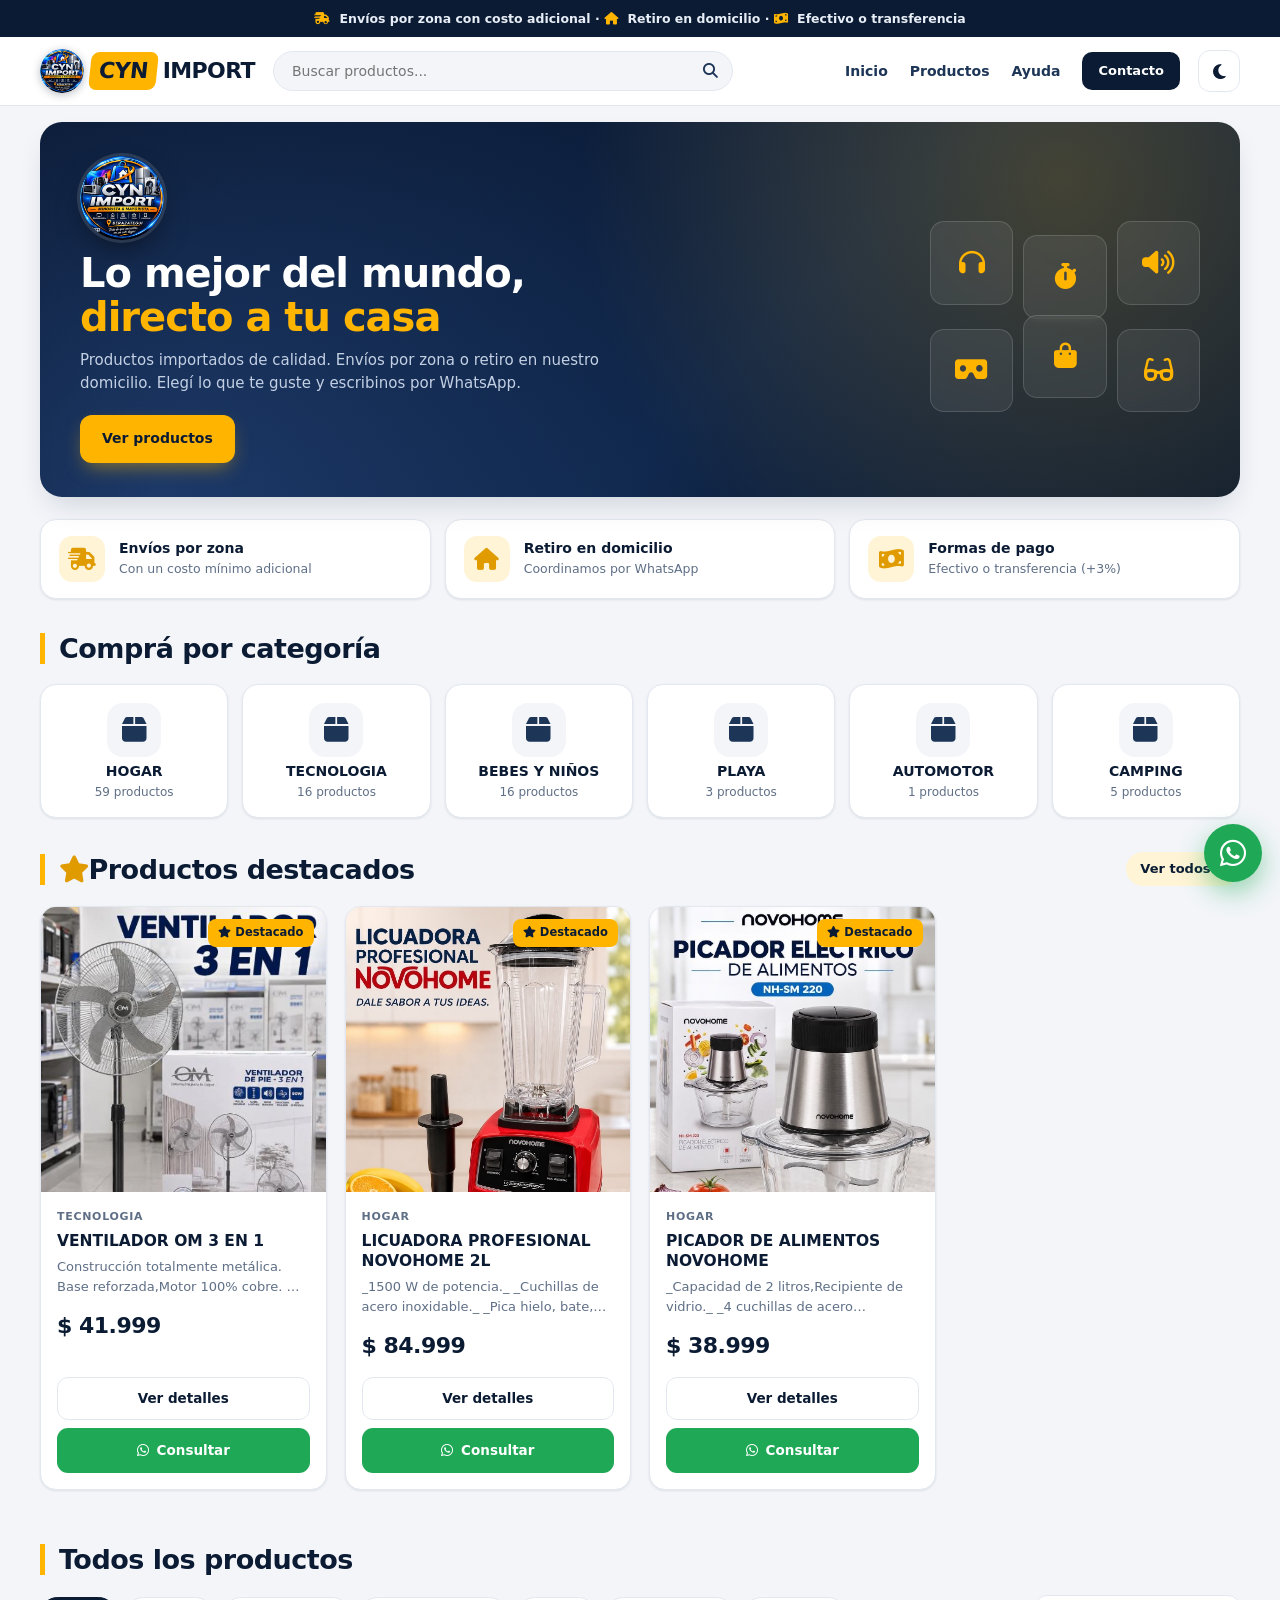
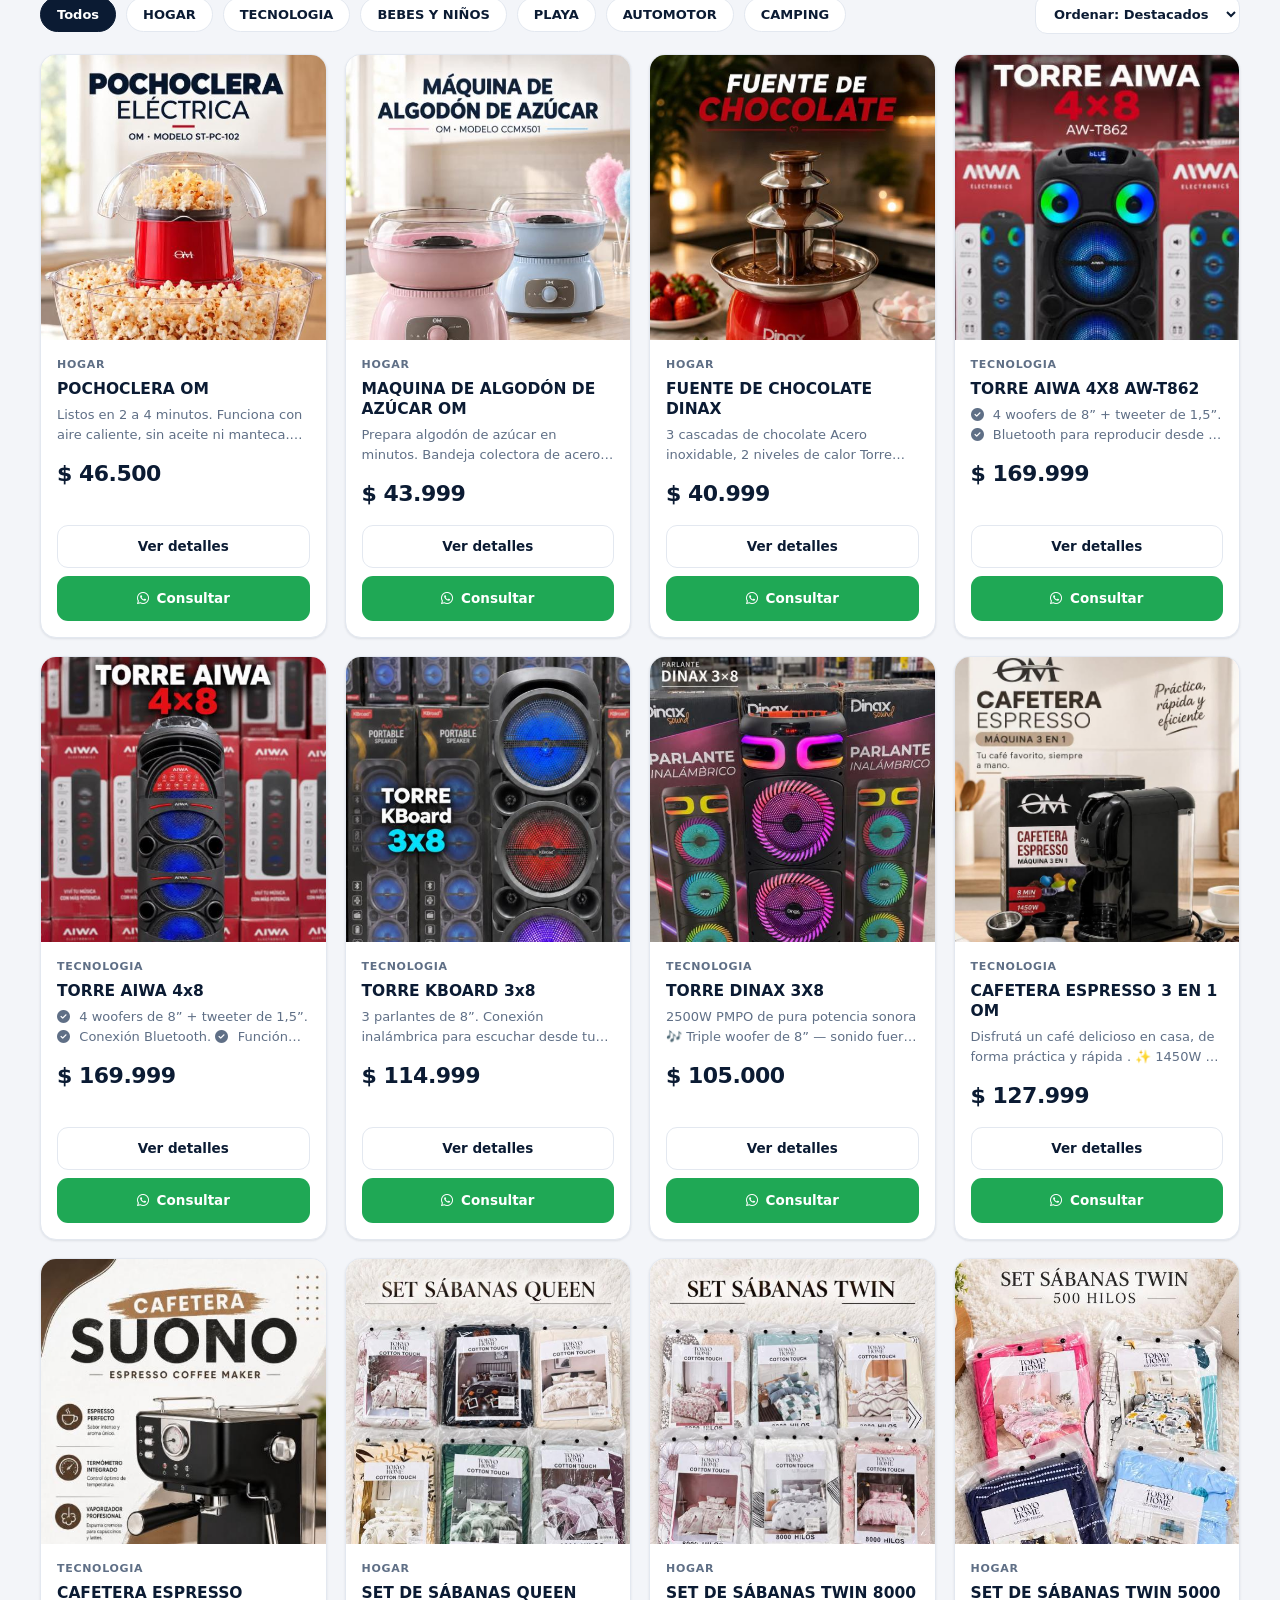
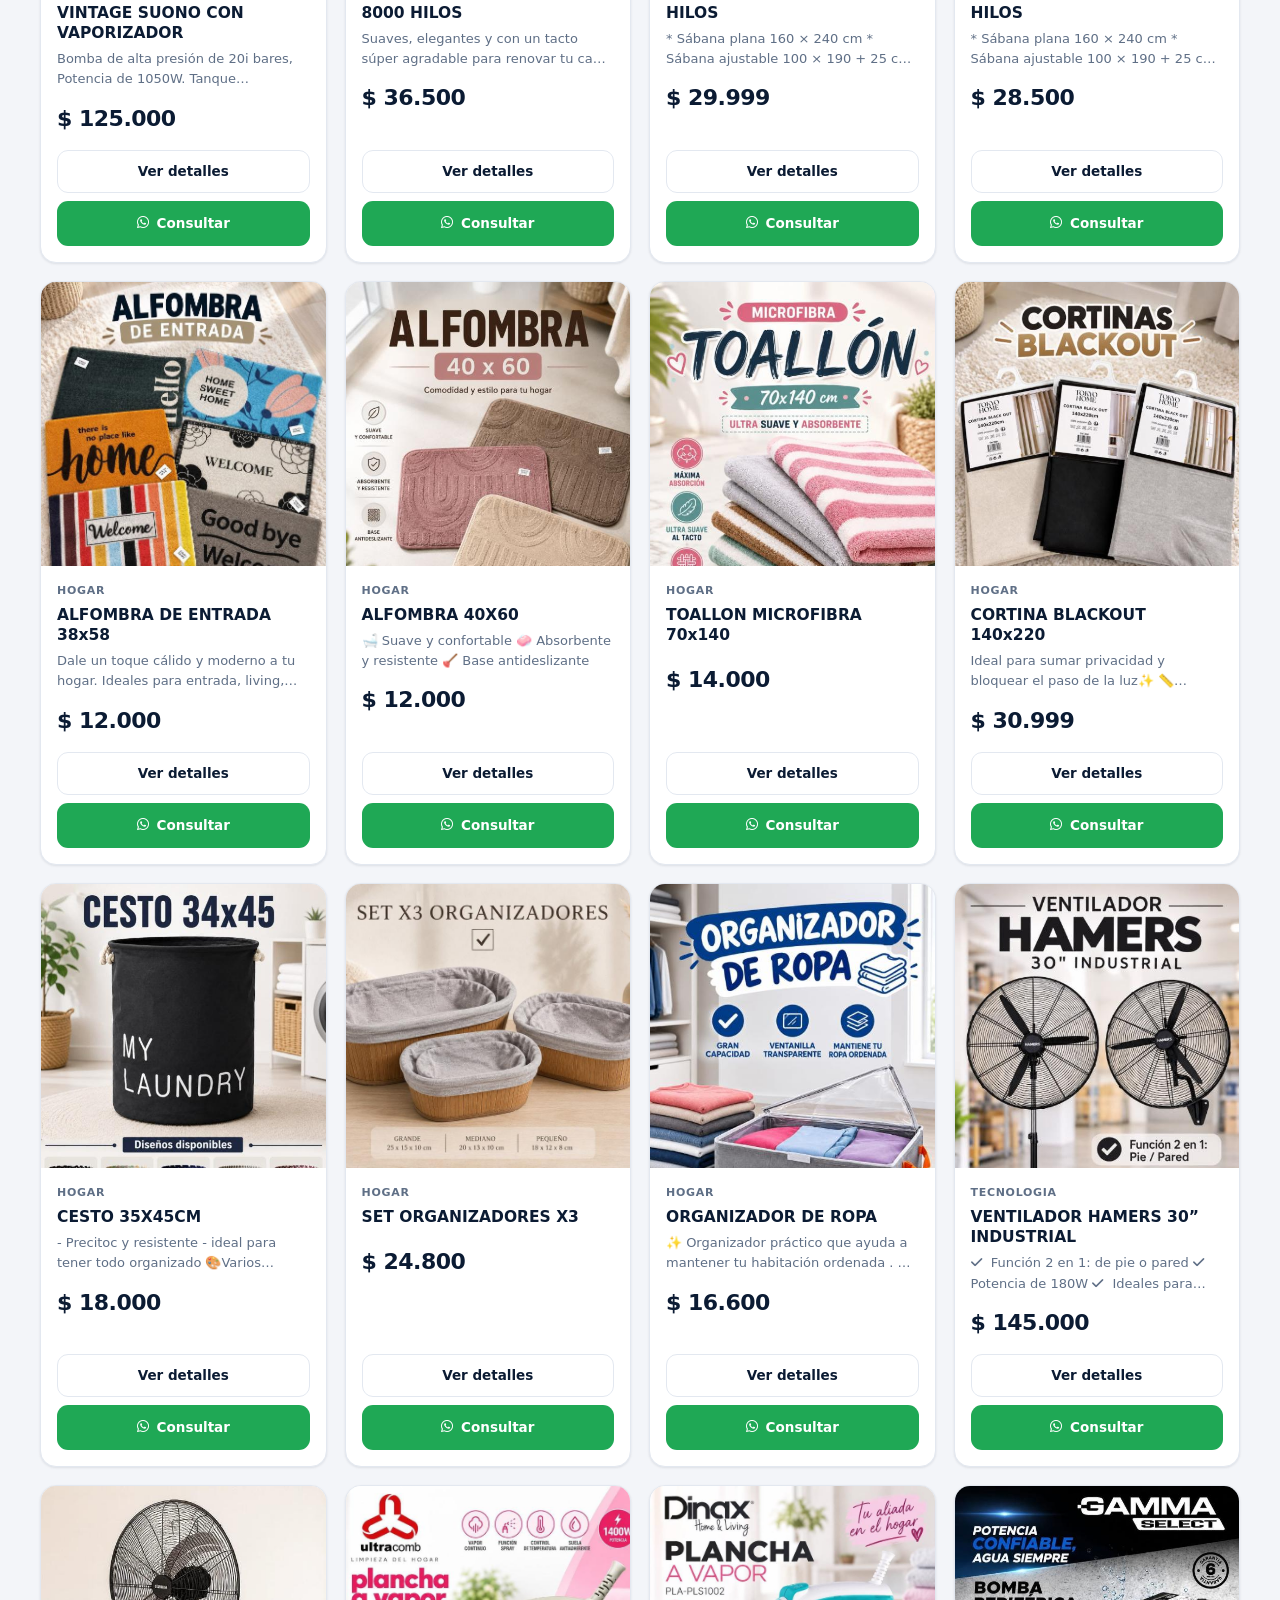
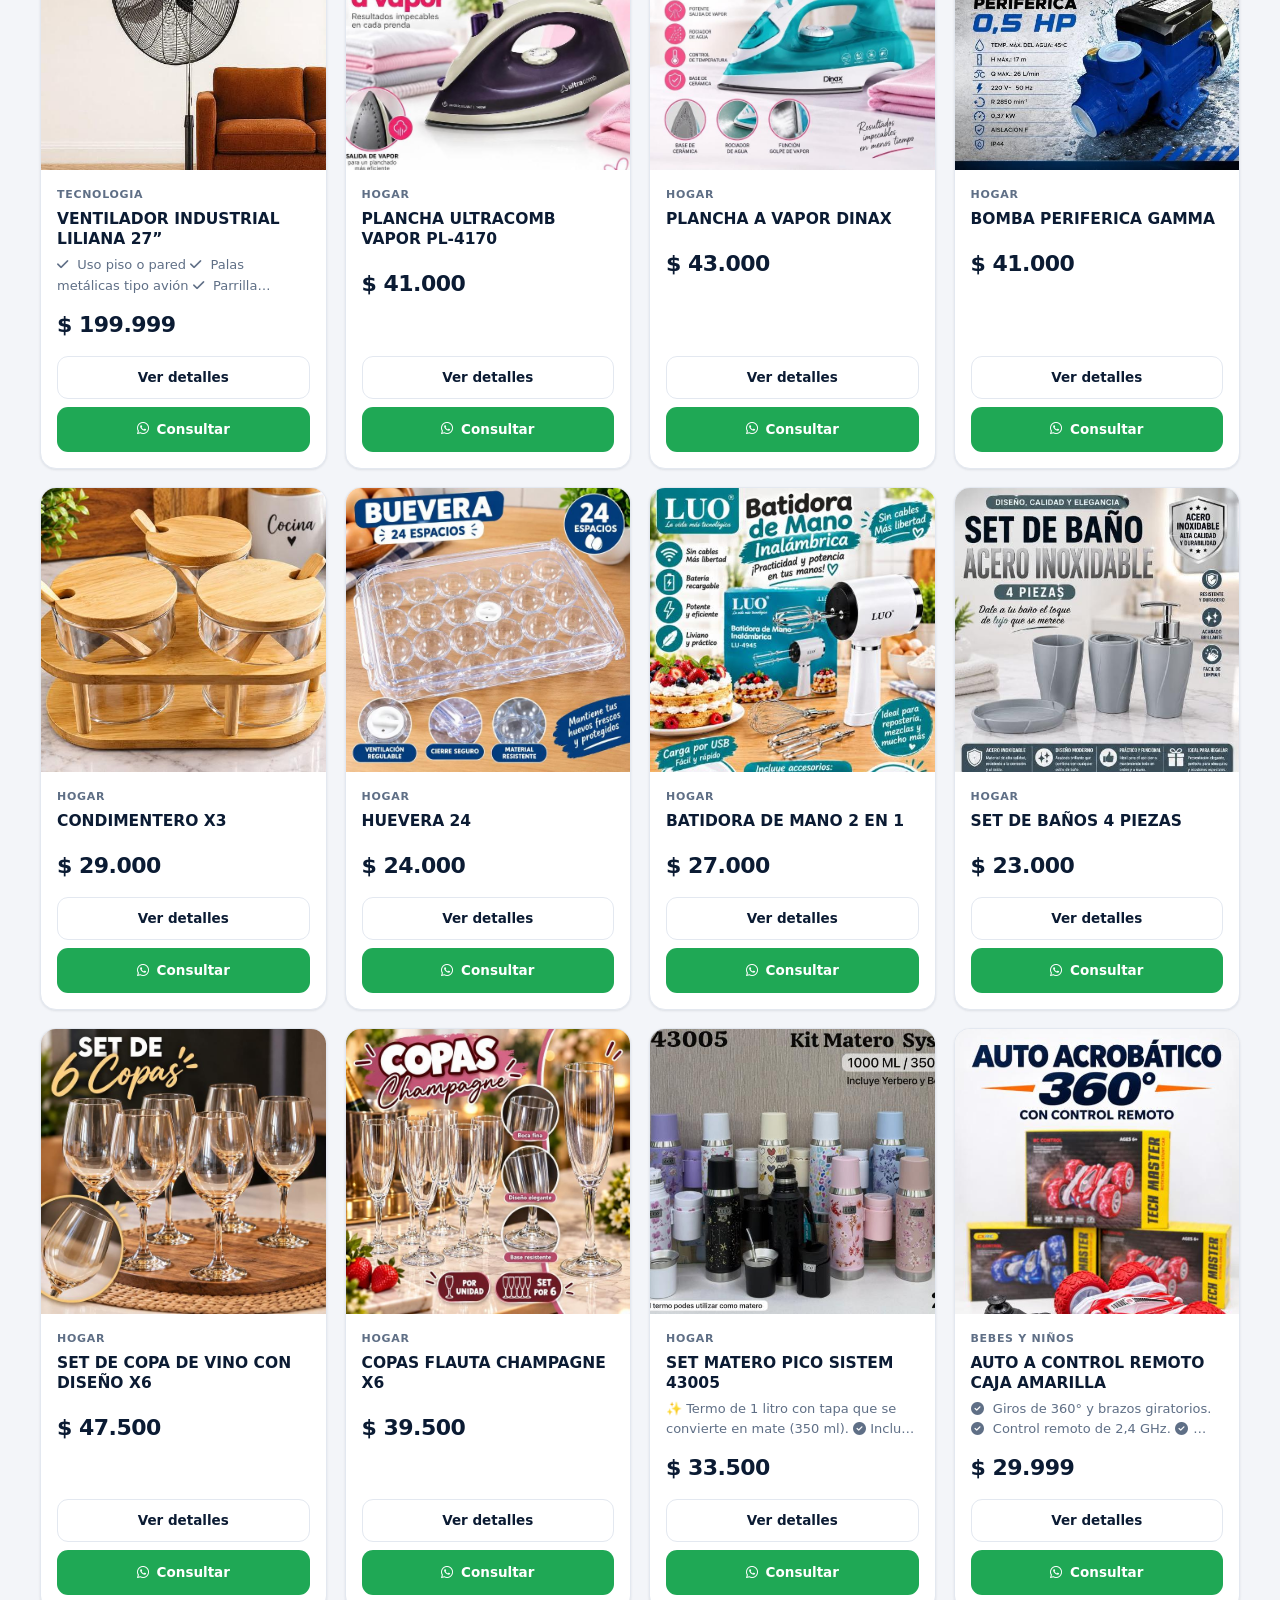
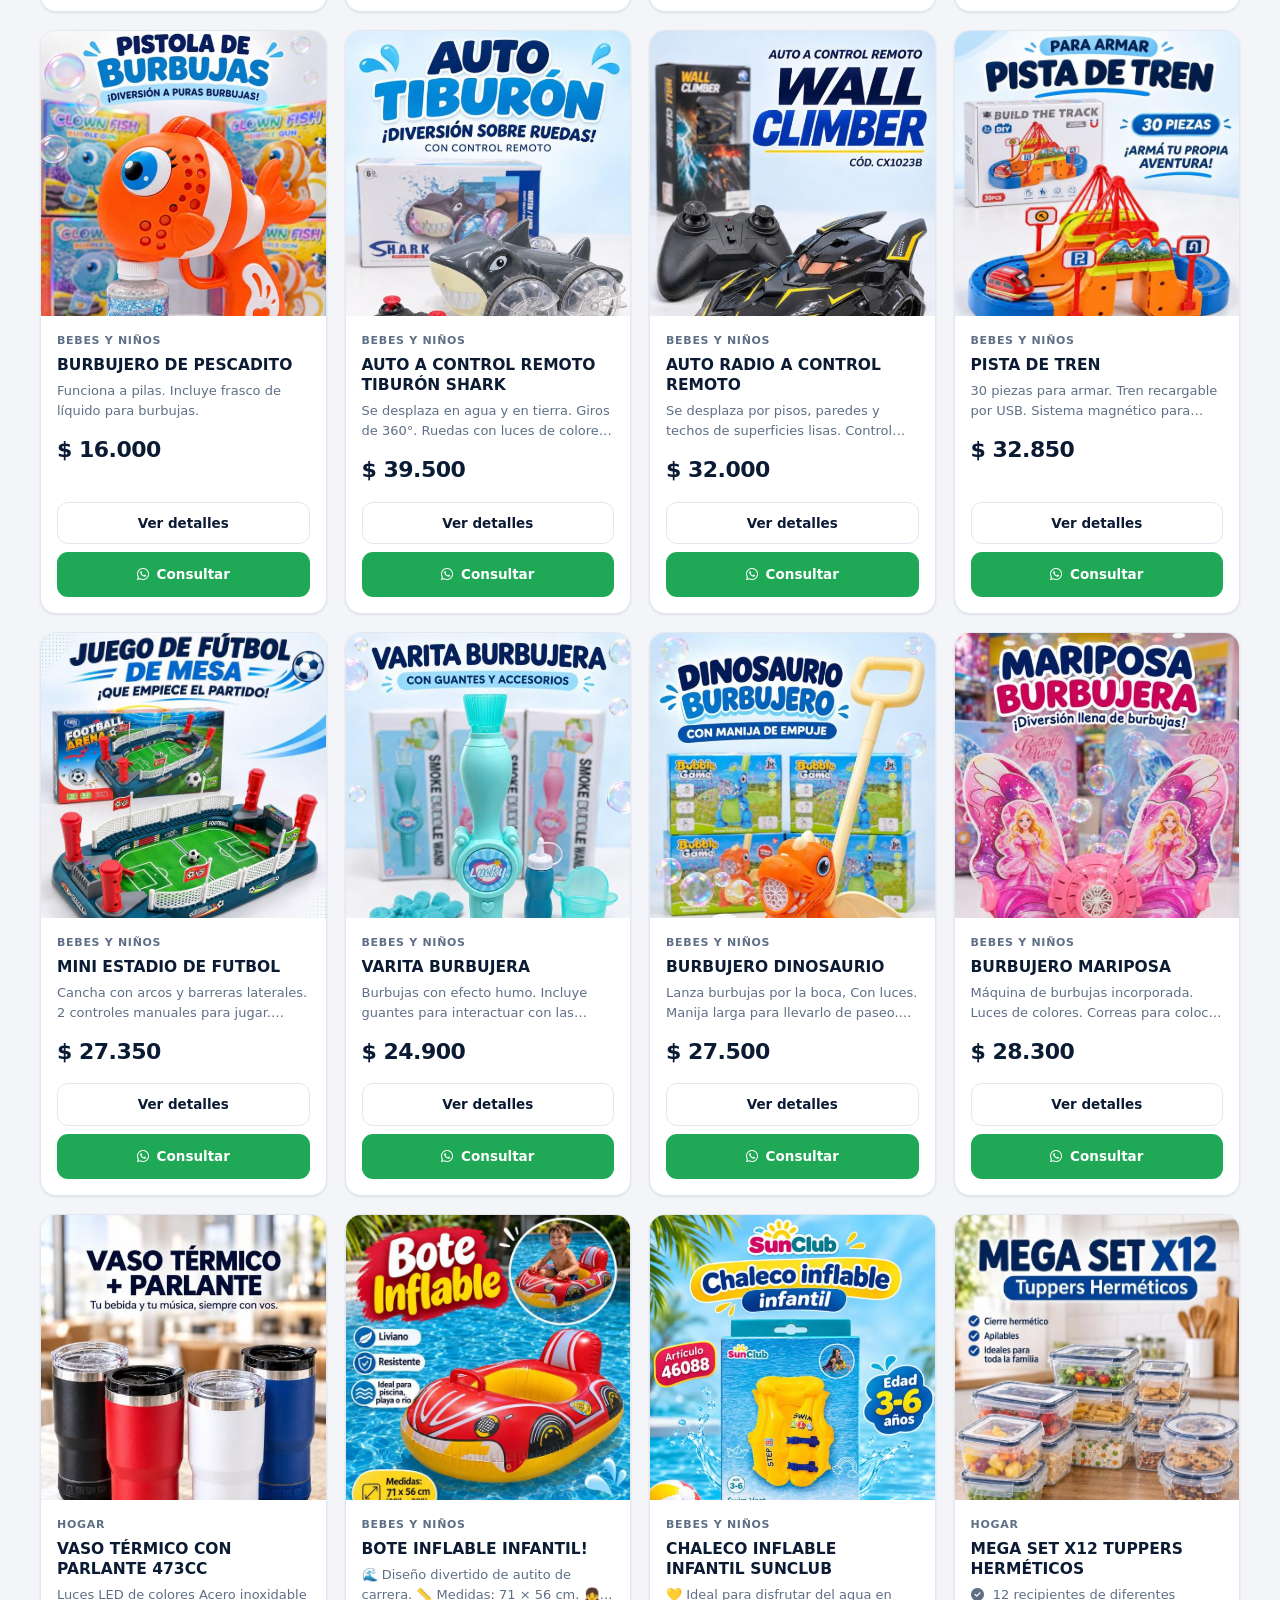
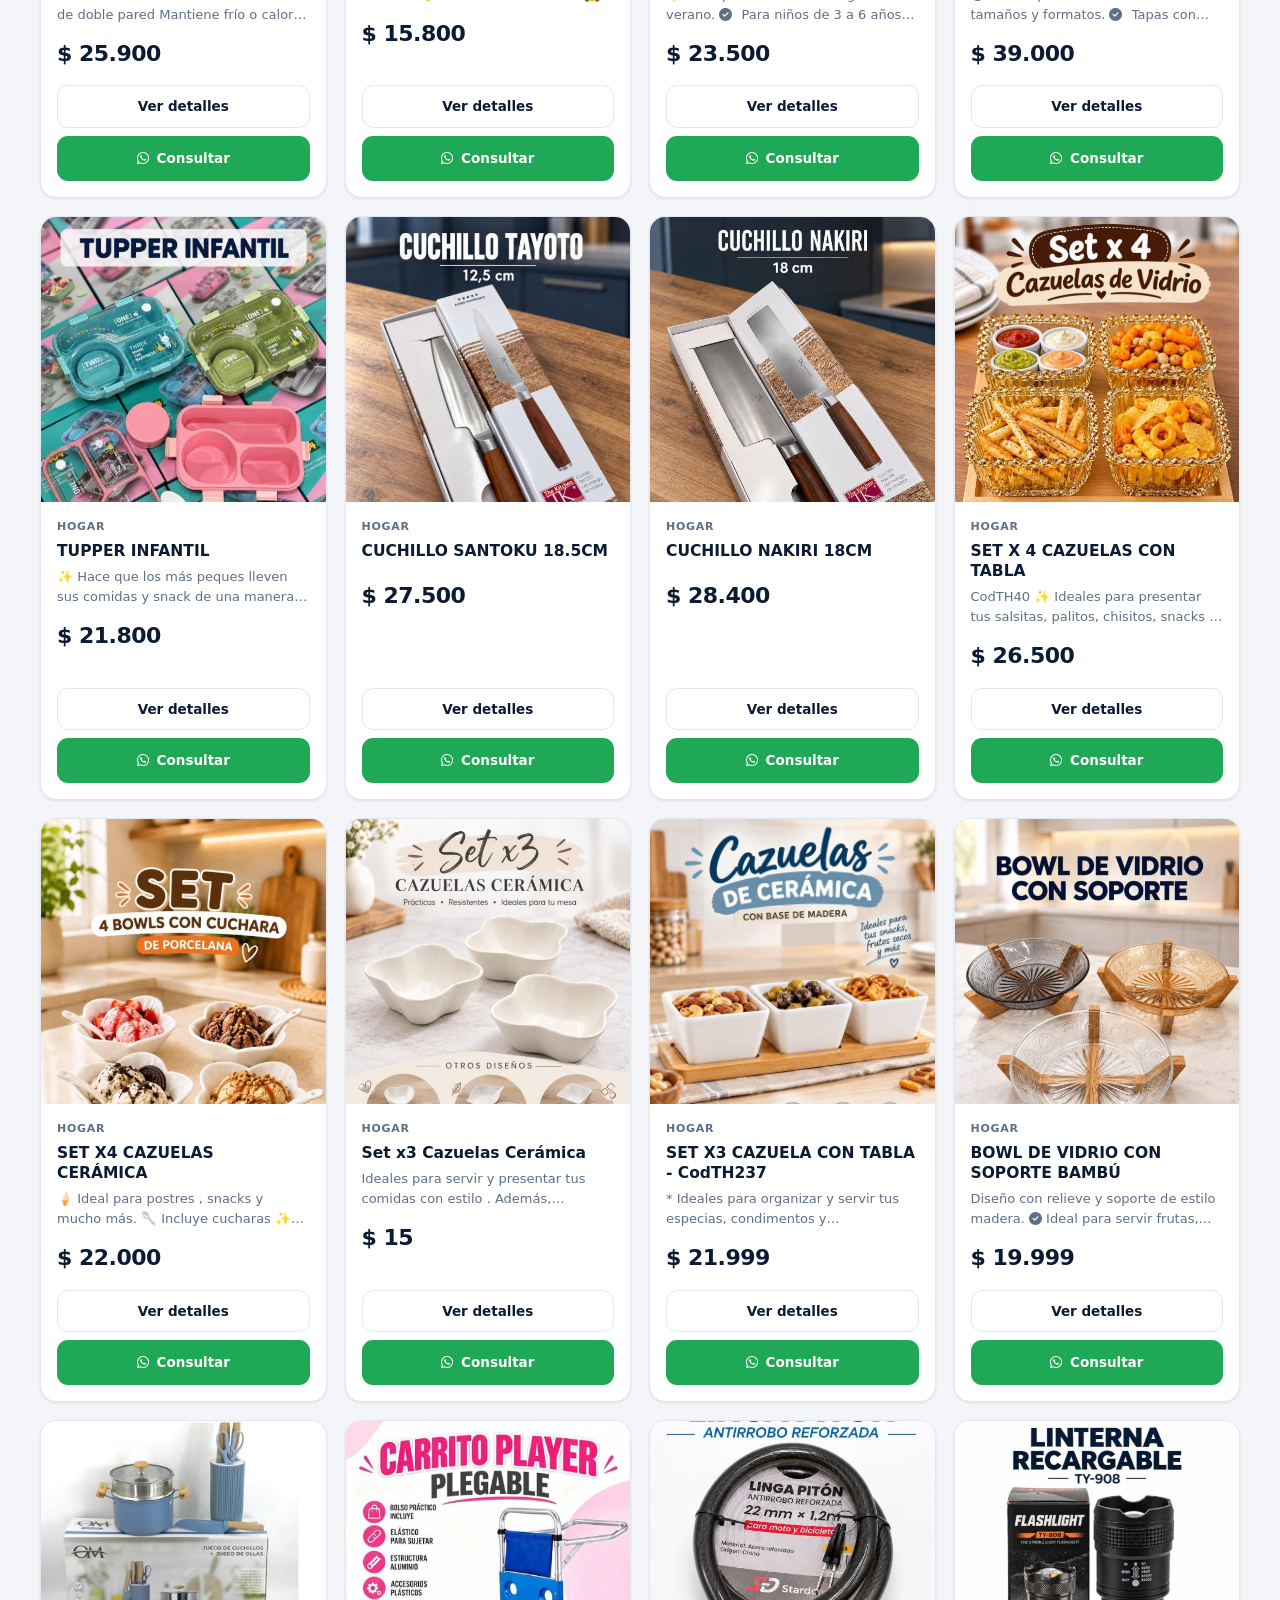
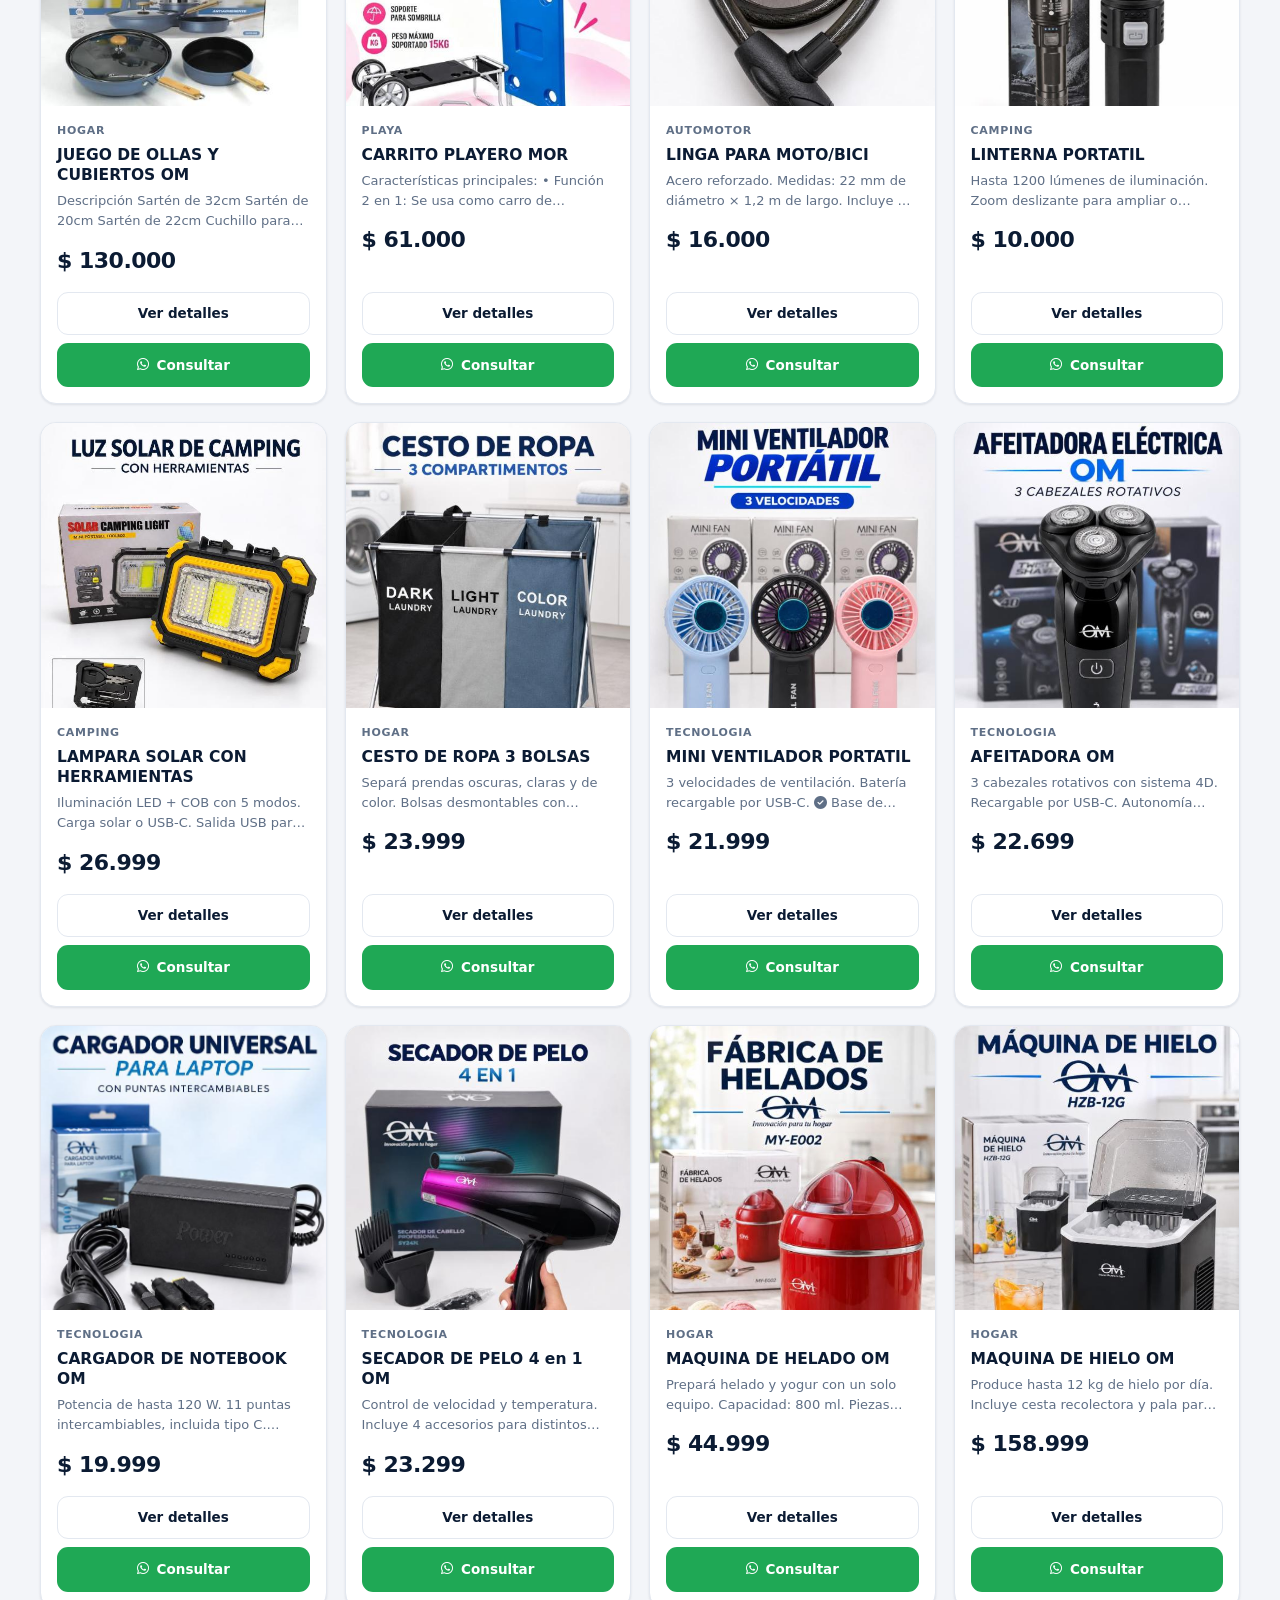
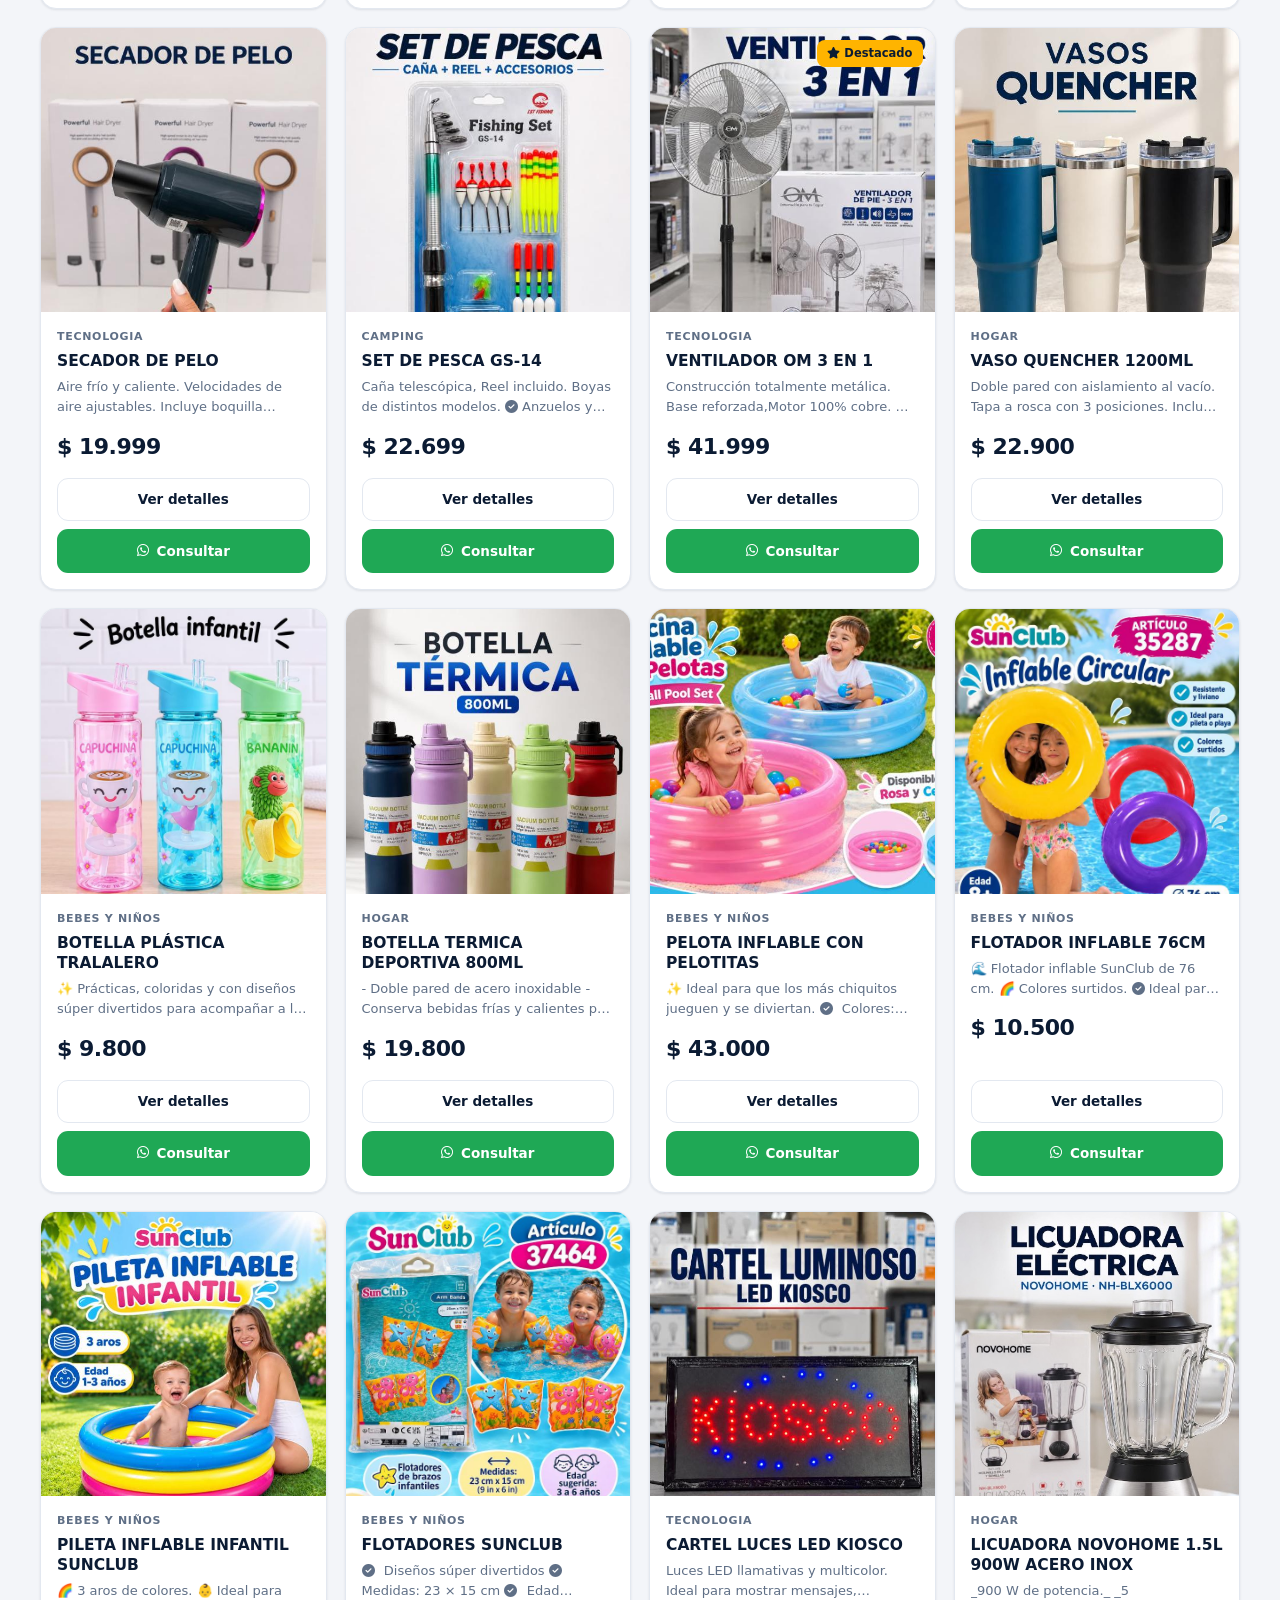
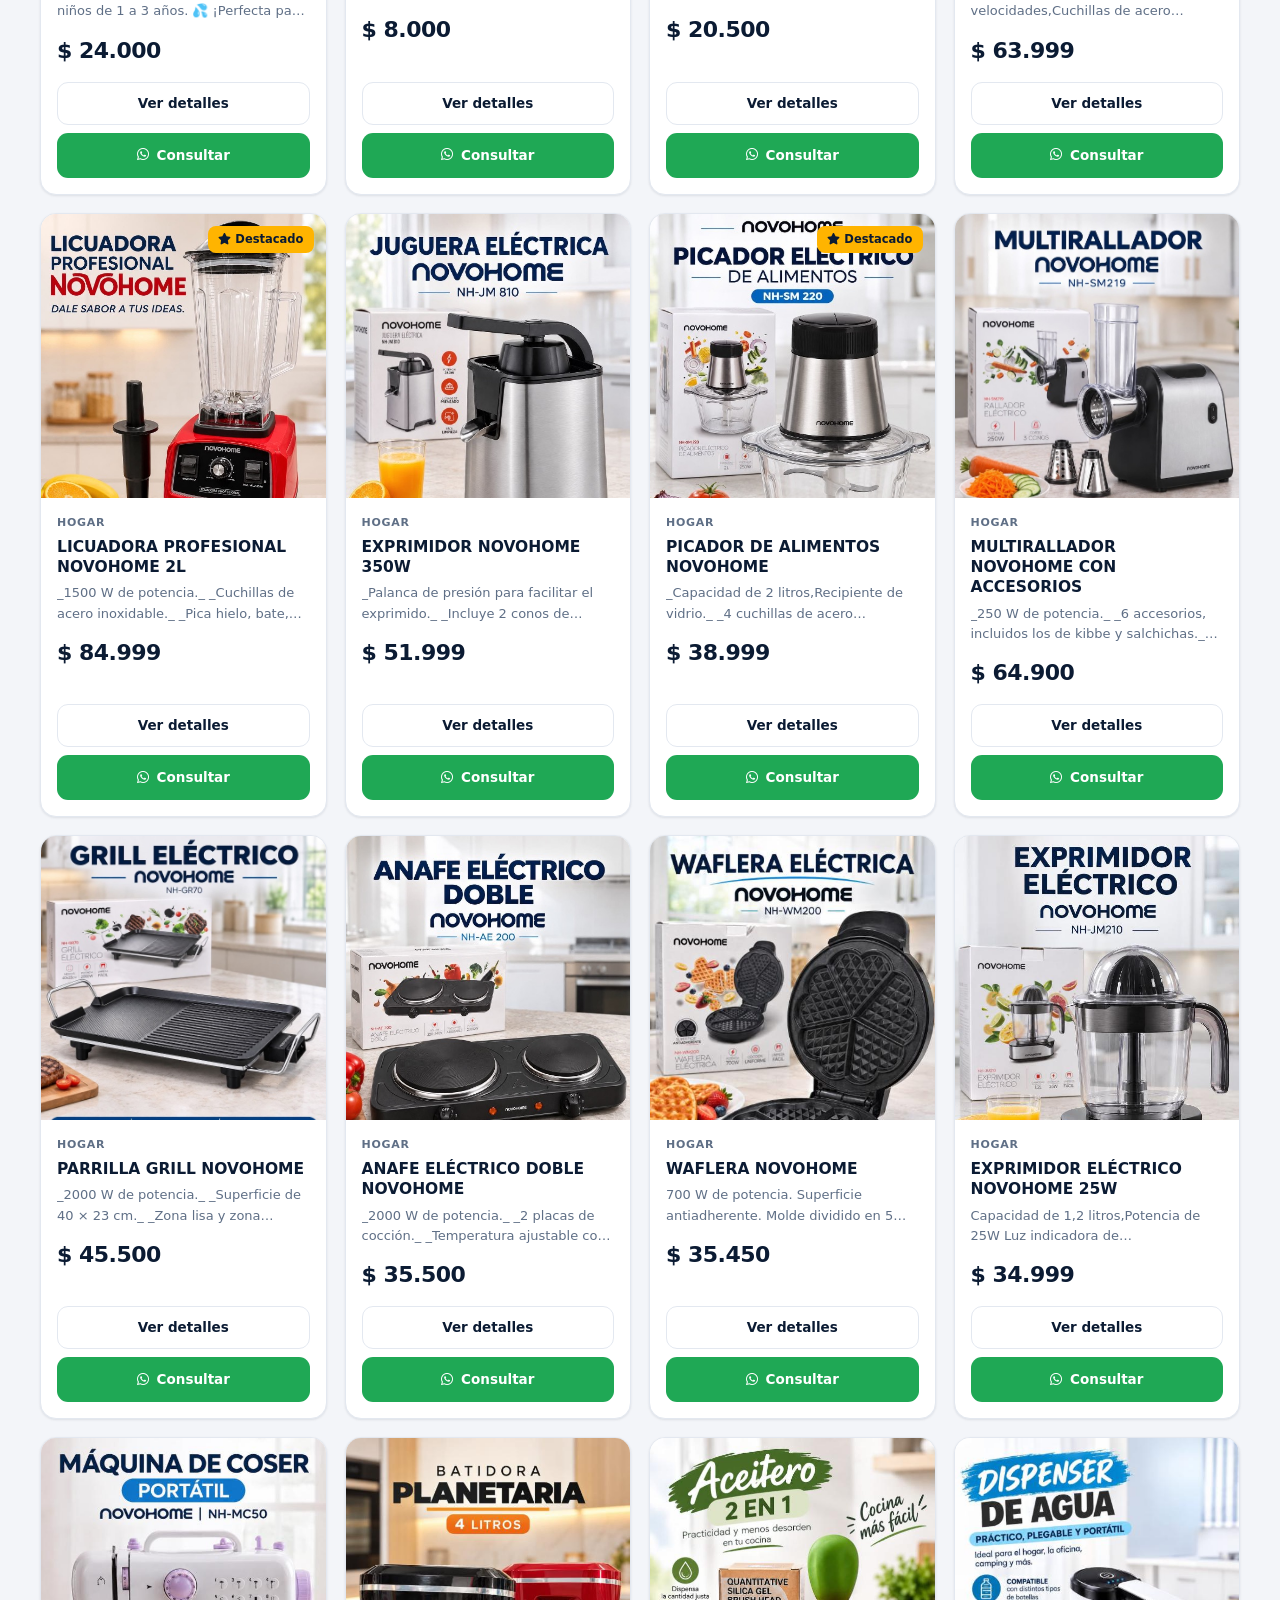
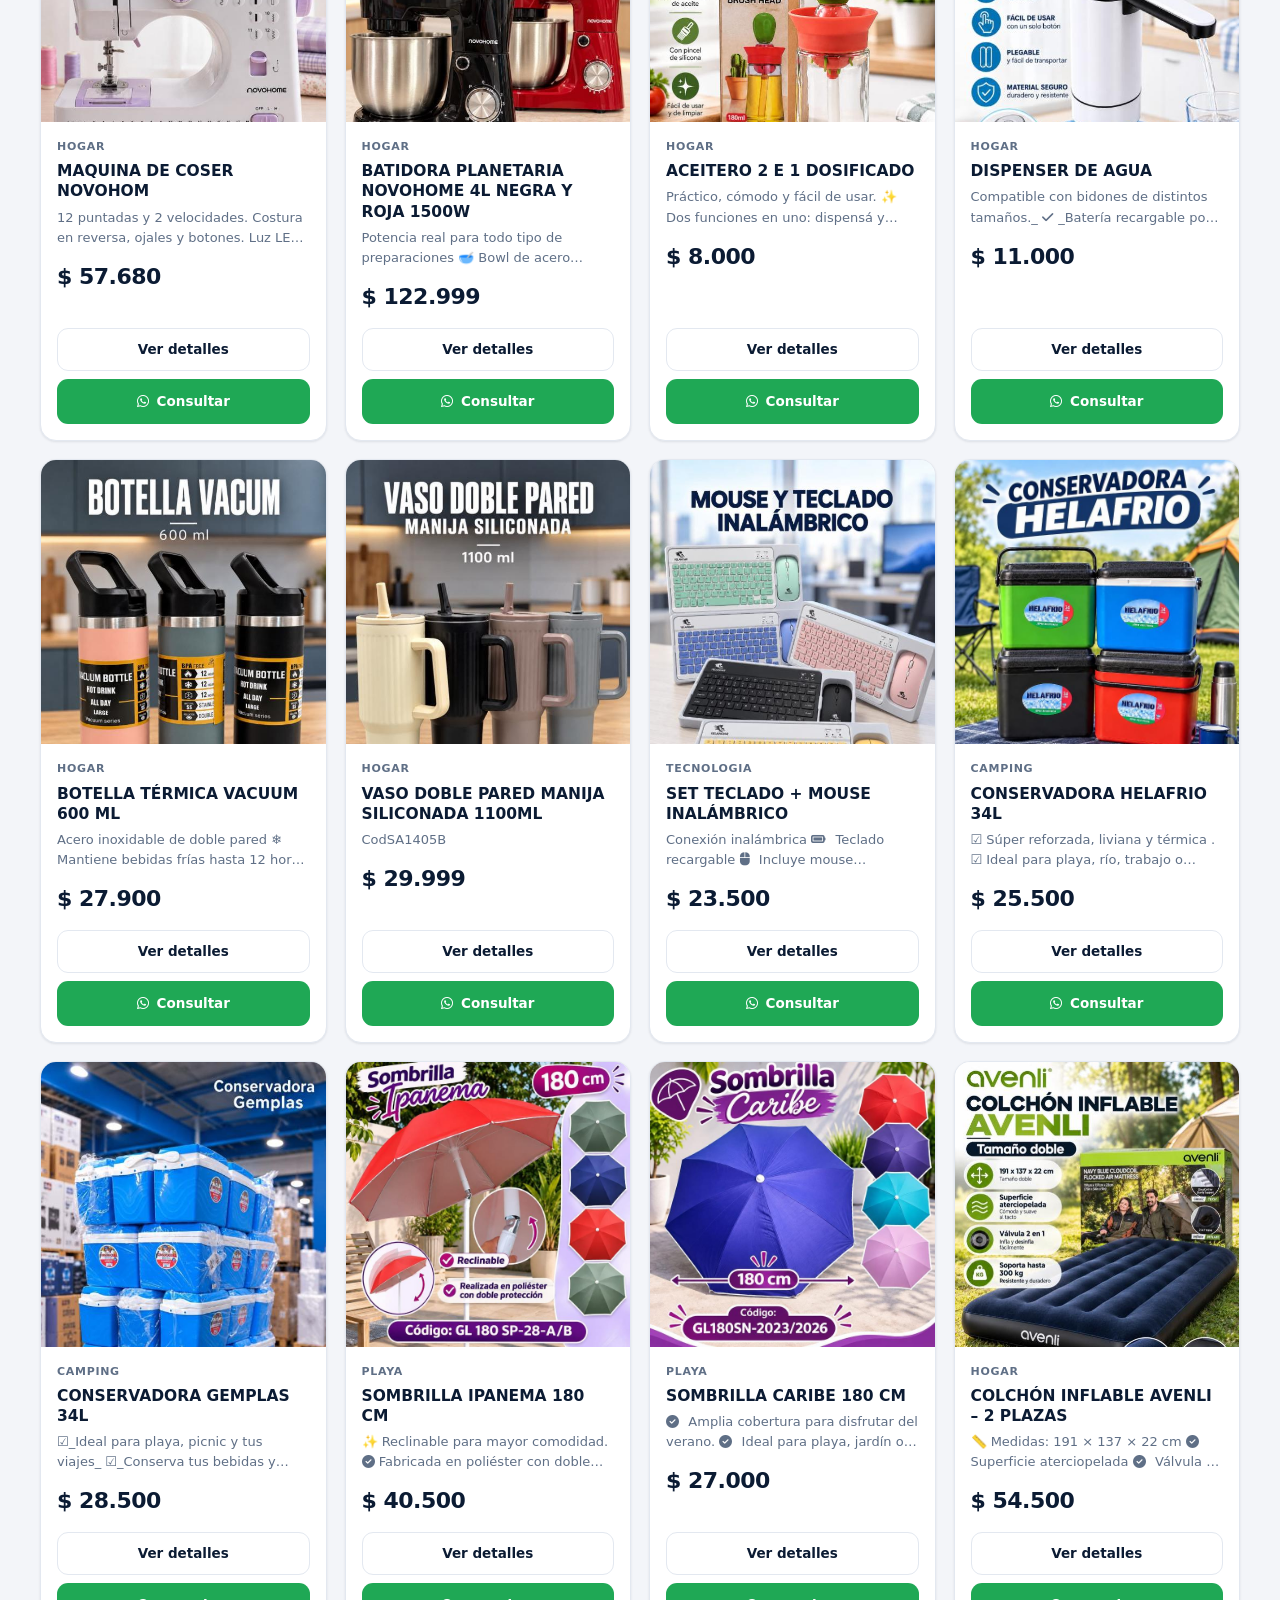
<file: index.html>
<!DOCTYPE html>
<html lang="es">
<head>
  <meta charset="UTF-8">
  <meta name="viewport" content="width=device-width, initial-scale=1">
  <title>CYN IMPORT - Productos importados</title>
  <meta name="description" content="CYN IMPORT: productos importados. Envíos por zona o retiro en domicilio. Consultá por WhatsApp.">
  <link rel="stylesheet" href="https://cdnjs.cloudflare.com/ajax/libs/font-awesome/6.5.2/css/all.min.css" crossorigin="anonymous" referrerpolicy="no-referrer">
  <meta name="theme-color" content="#0b1b33">
  <script>try{if(localStorage.getItem("cyn-theme")==="dark")document.documentElement.setAttribute("data-theme","dark")}catch(e){}</script>
  <link rel="icon" type="image/png" sizes="48x48" href="img/favicon-48.png">
  <link rel="icon" type="image/png" sizes="192x192" href="img/icon-192.png">
  <link rel="apple-touch-icon" href="img/apple-touch-icon.png">
  <meta property="og:type" content="website">
  <meta property="og:title" content="CYN IMPORT - Productos importados">
  <meta property="og:description" content="Minorista y mayorista en Berazategui. Envíos por zona o retiro en domicilio. Consultá por WhatsApp.">
  <meta property="og:image" content="https://nanu911.github.io/CYN-IMPORT/img/og-logo.jpg">
  <link rel="stylesheet" href="css/styles.css?v=6">
</head>
<body>
  <div class="topbar" id="topbar"></div>

  <header class="header">
    <div class="container header-in">
      <a class="logo" href="#inicio"><img class="logo-img" onerror="this.remove()" src="img/logo.png" alt="" width="44" height="44"><span>CYN</span> IMPORT</a>
      <form class="search" id="search-form">
        <input type="search" id="q" placeholder="Buscar productos..." aria-label="Buscar productos">
        <button aria-label="Buscar" type="submit"><i class="fa-solid fa-magnifying-glass ic" aria-hidden="true"></i></button>
      </form>
      <nav class="nav" id="nav">
        <a href="#inicio">Inicio</a>
        <a href="#productos">Productos</a>
        <a href="#faq">Ayuda</a>
        <a href="#contacto" class="btn btn-small">Contacto</a>
      </nav>
      <button class="theme-toggle" id="theme-toggle" type="button" aria-label="Cambiar a tema oscuro" title="Tema claro / oscuro"><i class="fa-solid fa-moon ic" aria-hidden="true"></i></button>
      <button class="burger" id="burger" aria-label="Menú"><i class="fa-solid fa-bars ic" aria-hidden="true"></i></button>
    </div>
  </header>

  <section class="hero" id="inicio">
    <div class="container hero-in">
      <div>
        <img class="hero-logo" onerror="this.remove()" src="img/logo.png" alt="CYN IMPORT - Minorista y mayorista" width="84" height="84">
        <h1>Lo mejor del mundo, <em>directo a tu casa</em></h1>
        <p id="tagline"></p>
        <div class="hero-cta">
          <a class="btn btn-accent" href="#productos">Ver productos</a>
        </div>
      </div>
      <div class="hero-art" id="hero-art" aria-hidden="true"></div>
    </div>
  </section>

  <div class="container benefits" id="benefits"></div>

  <section class="section" id="sec-cats" hidden>
    <div class="container">
      <div class="section-title"><h2>Comprá por categoría</h2></div>
      <div class="cats" id="cats"></div>
    </div>
  </section>

  <section class="section" id="sec-featured" style="padding-top:0" hidden>
    <div class="container">
      <div class="section-title"><h2><i class="fa-solid fa-star ic" aria-hidden="true"></i>Productos destacados</h2><a href="#productos">Ver todos →</a></div>
      <div class="grid" id="featured"></div>
    </div>
  </section>

  <section class="section" id="sec-promo" style="padding-top:0" hidden>
    <div class="container">
      <div class="promo">
        <div><h2 id="promo-title"></h2><p id="promo-text"></p></div>
        <a class="btn btn-primary" href="#ofertas">Ver ofertas</a>
      </div>
    </div>
  </section>

  <section class="section" id="ofertas" style="padding-top:0" hidden>
    <div class="container">
      <div class="section-title"><h2>Mayores descuentos</h2></div>
      <div class="grid" id="offers"></div>
    </div>
  </section>

  <section class="section" id="productos" style="padding-top:20px">
    <div class="container">
      <div class="section-title"><h2>Todos los productos</h2></div>
      <div class="toolbar">
        <div id="chips" style="display:flex;gap:10px;flex-wrap:wrap"></div>
        <select id="sort" aria-label="Ordenar">
          <option value="">Ordenar: Destacados</option>
          <option value="asc">Menor precio</option>
          <option value="desc">Mayor precio</option>
          <option value="az">Nombre A-Z</option>
        </select>
      </div>
      <div class="grid" id="grid"><div class="empty" style="grid-column:1/-1">Cargando productos…</div></div>
    </div>
  </section>

  <section class="section" id="faq" style="padding-top:0">
    <div class="container">
      <div class="section-title"><h2>Preguntas frecuentes</h2></div>
      <div class="faq" id="faq-list"></div>
    </div>
  </section>

  <section class="section" id="contacto" style="padding-top:0">
    <div class="container">
      <div class="contact">
        <div>
          <h2 style="color:var(--navy)">¿Necesitás ayuda?</h2>
          <p style="color:var(--muted)" id="horario"></p>
          <ul id="contact-list"></ul>
        </div>
        <div style="display:grid;place-items:center">
          <a class="btn btn-wa-big" id="wa-contact" target="_blank" rel="noopener"><i class="fa-brands fa-whatsapp ic" aria-hidden="true"></i> Escribinos por WhatsApp</a>
        </div>
      </div>
    </div>
  </section>

  <footer class="footer">
    <div class="container footer-grid">
      <div><div class="logo"><img class="logo-img" onerror="this.remove()" src="img/logo.png" alt="" width="48" height="48"><span>CYN</span> IMPORT</div><p>Productos importados de calidad. Envíos por zona o retiro en domicilio, con atención personalizada.</p></div>
      <div><h4>Tienda</h4><a href="#productos">Todos los productos</a></div>
      <div><h4>Ayuda</h4><a href="#faq">Preguntas frecuentes</a><a id="wa-footer" target="_blank" rel="noopener">WhatsApp</a><a href="#contacto">Contacto</a></div>
    </div>
    <div class="copy">© <span id="year"></span> <span id="site-name"></span>. Todos los derechos reservados.</div>
  </footer>
  <a class="wa-float" id="wa-float" target="_blank" rel="noopener" aria-label="WhatsApp"><i class="fa-brands fa-whatsapp ic" aria-hidden="true"></i></a>

  <!-- Detalle de producto -->
  <dialog class="detail" id="detail" aria-labelledby="detail-name">
    <button type="button" class="detail-close" id="detail-close" aria-label="Cerrar"><i class="fa-solid fa-xmark ic" aria-hidden="true"></i></button>
    <div class="detail-body" id="detail-body"></div>
  </dialog>

  <script src="config.js"></script>
  <script src="js/shared.js"></script>
  <script src="js/app.js"></script>
  <script src="js/icons.js?v=6"></script>
  <script src="js/theme.js?v=6"></script>
</body>
</html>
</file>
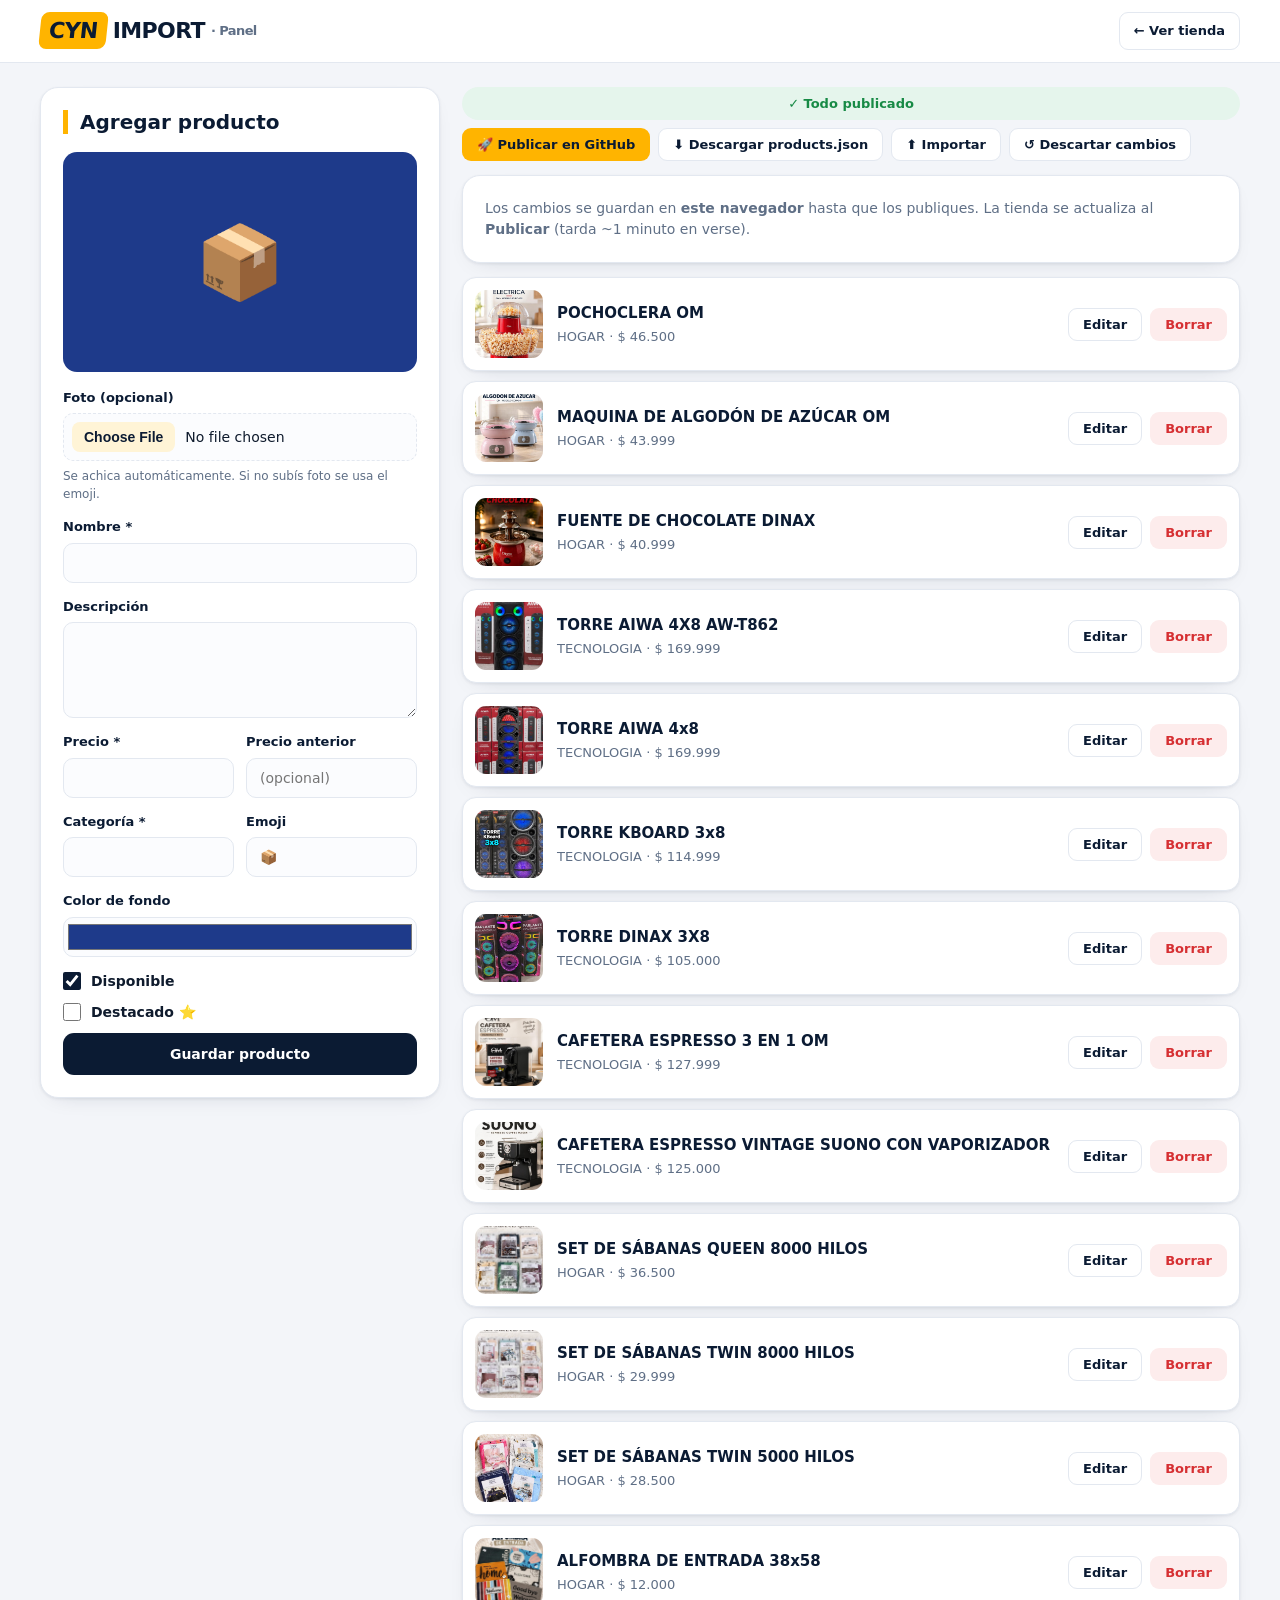
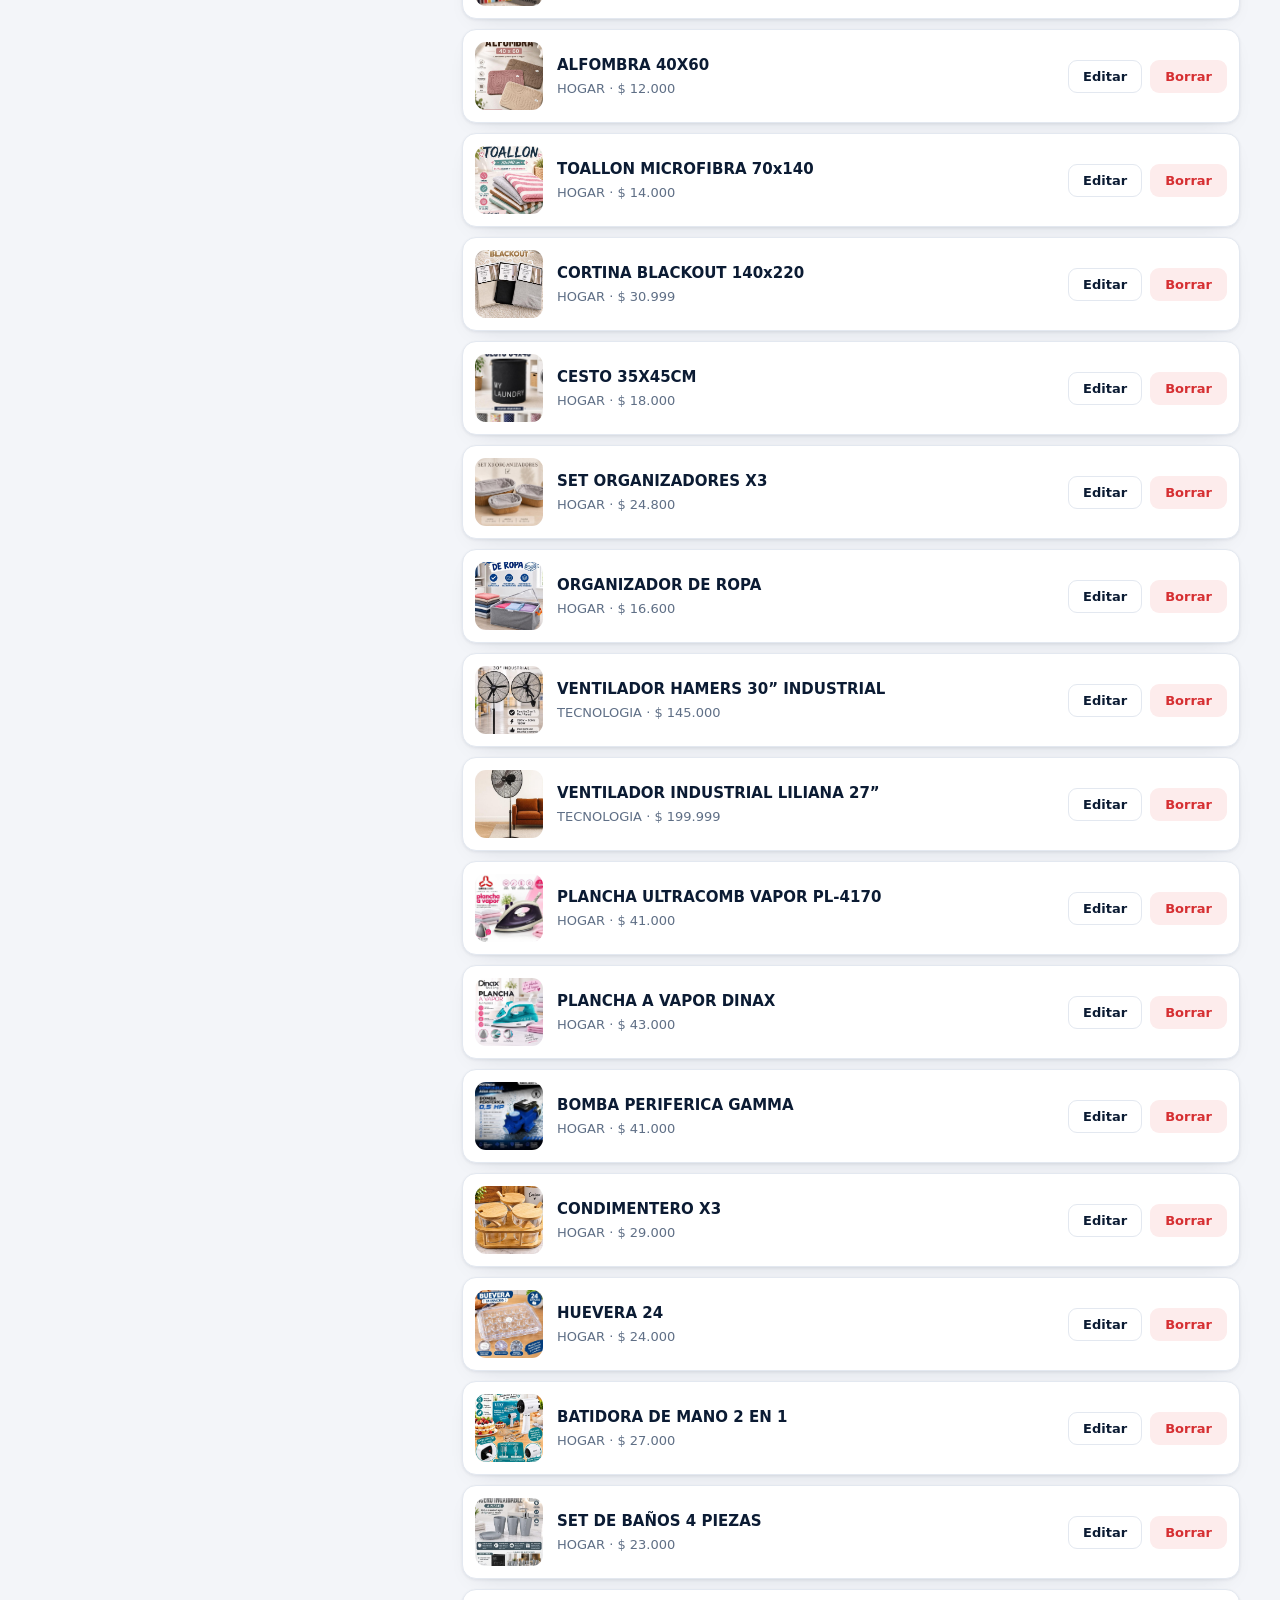
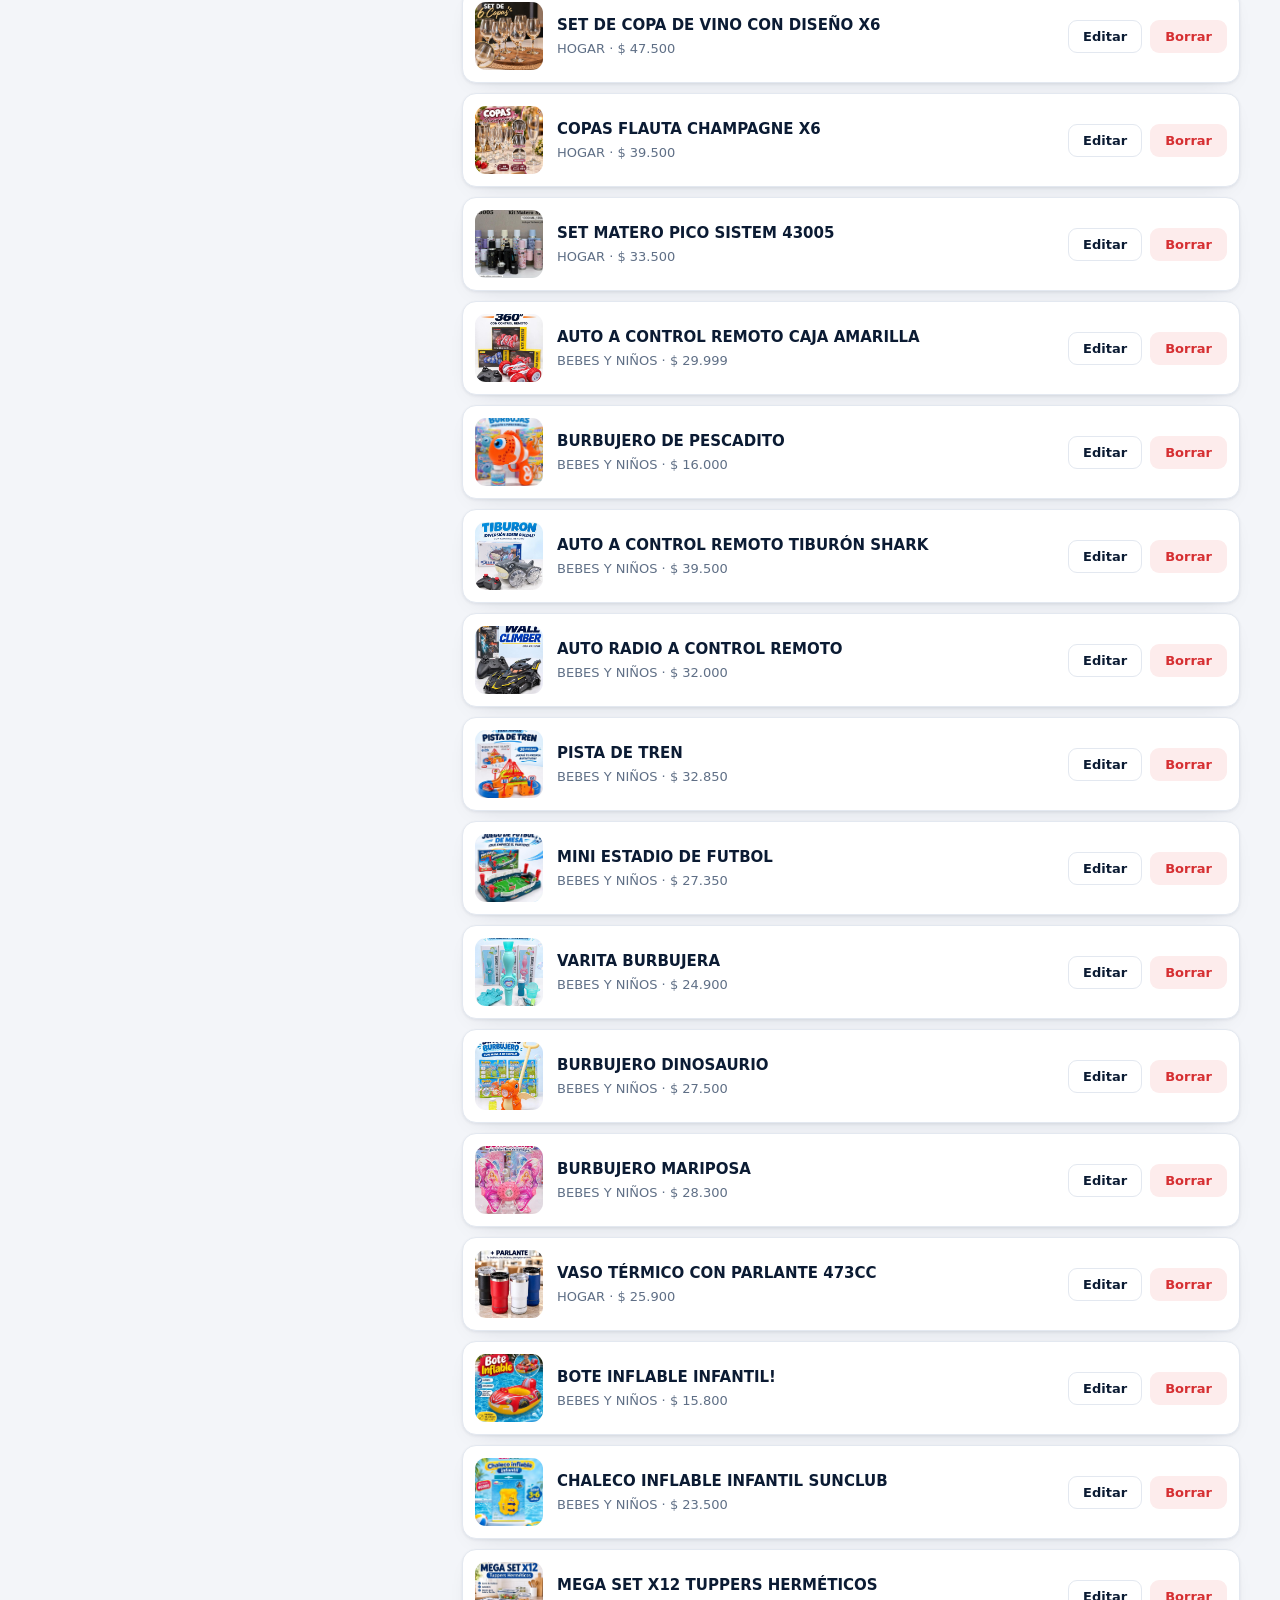
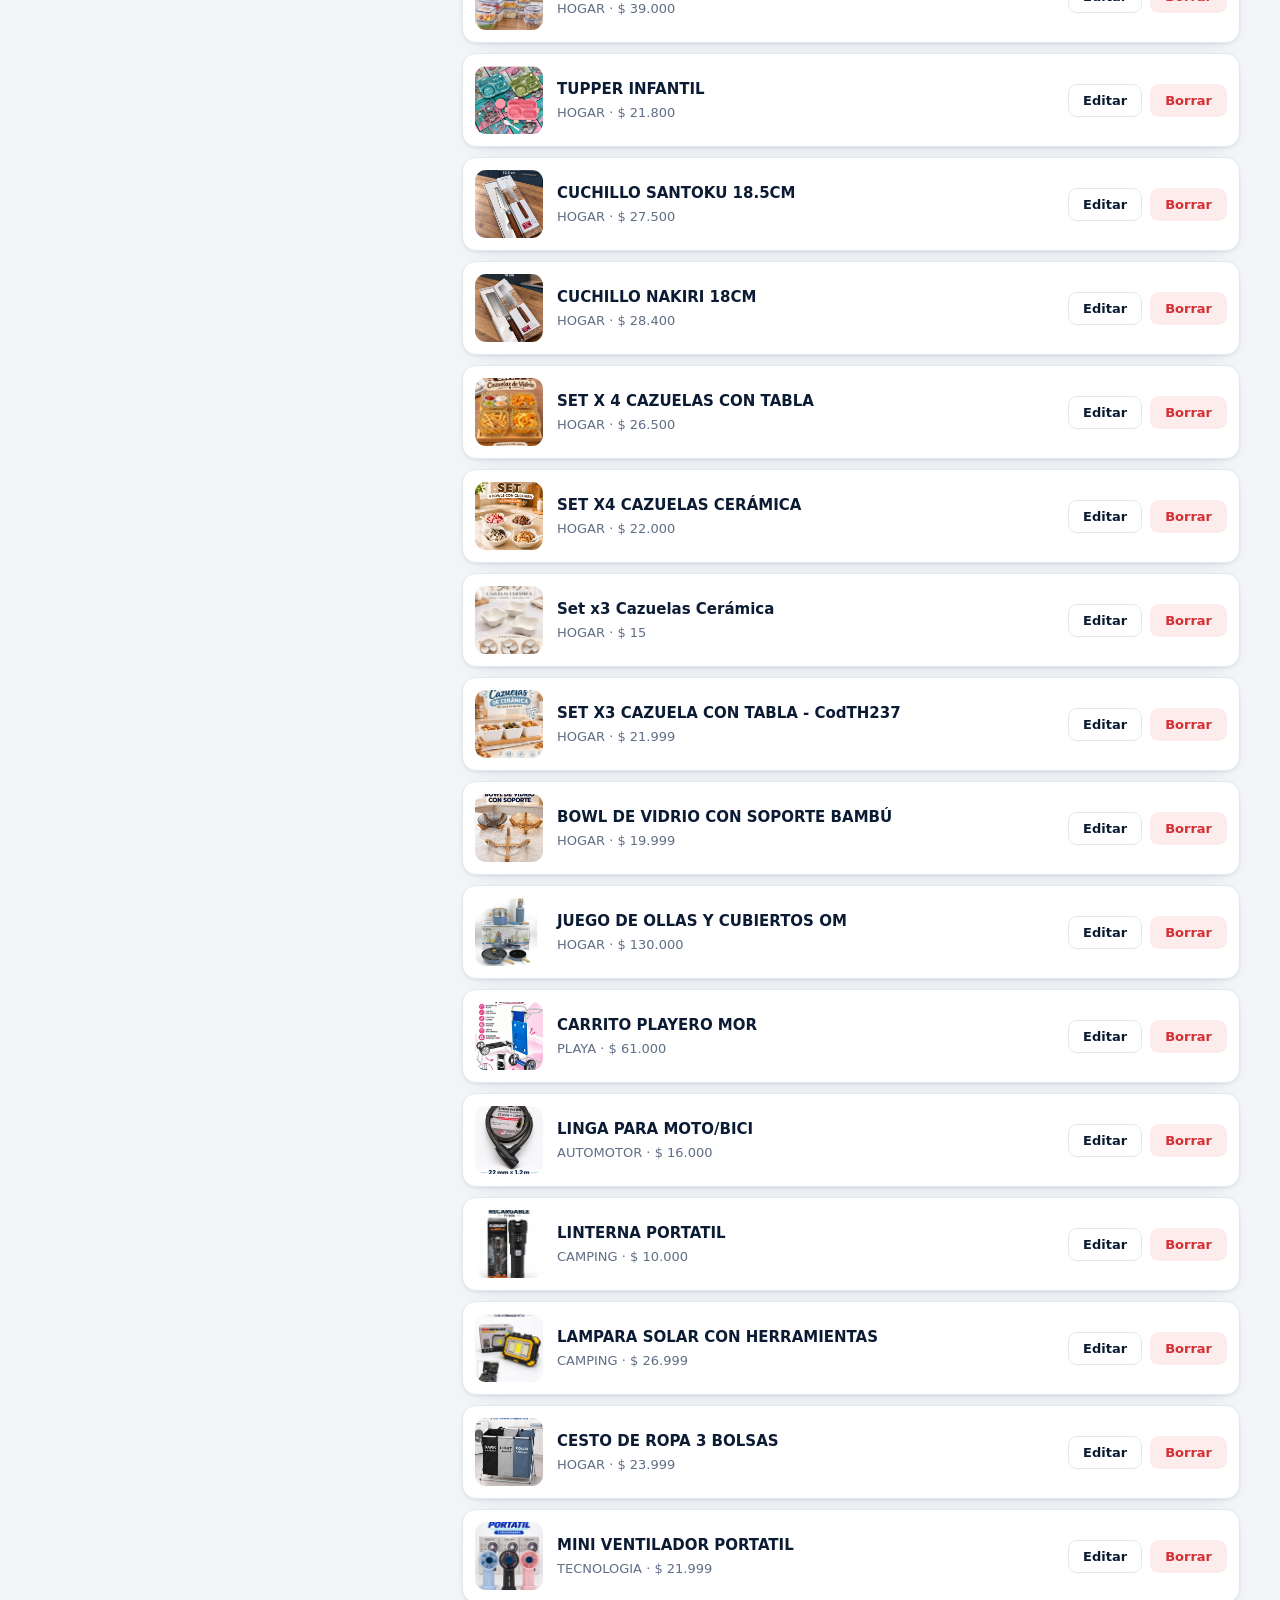
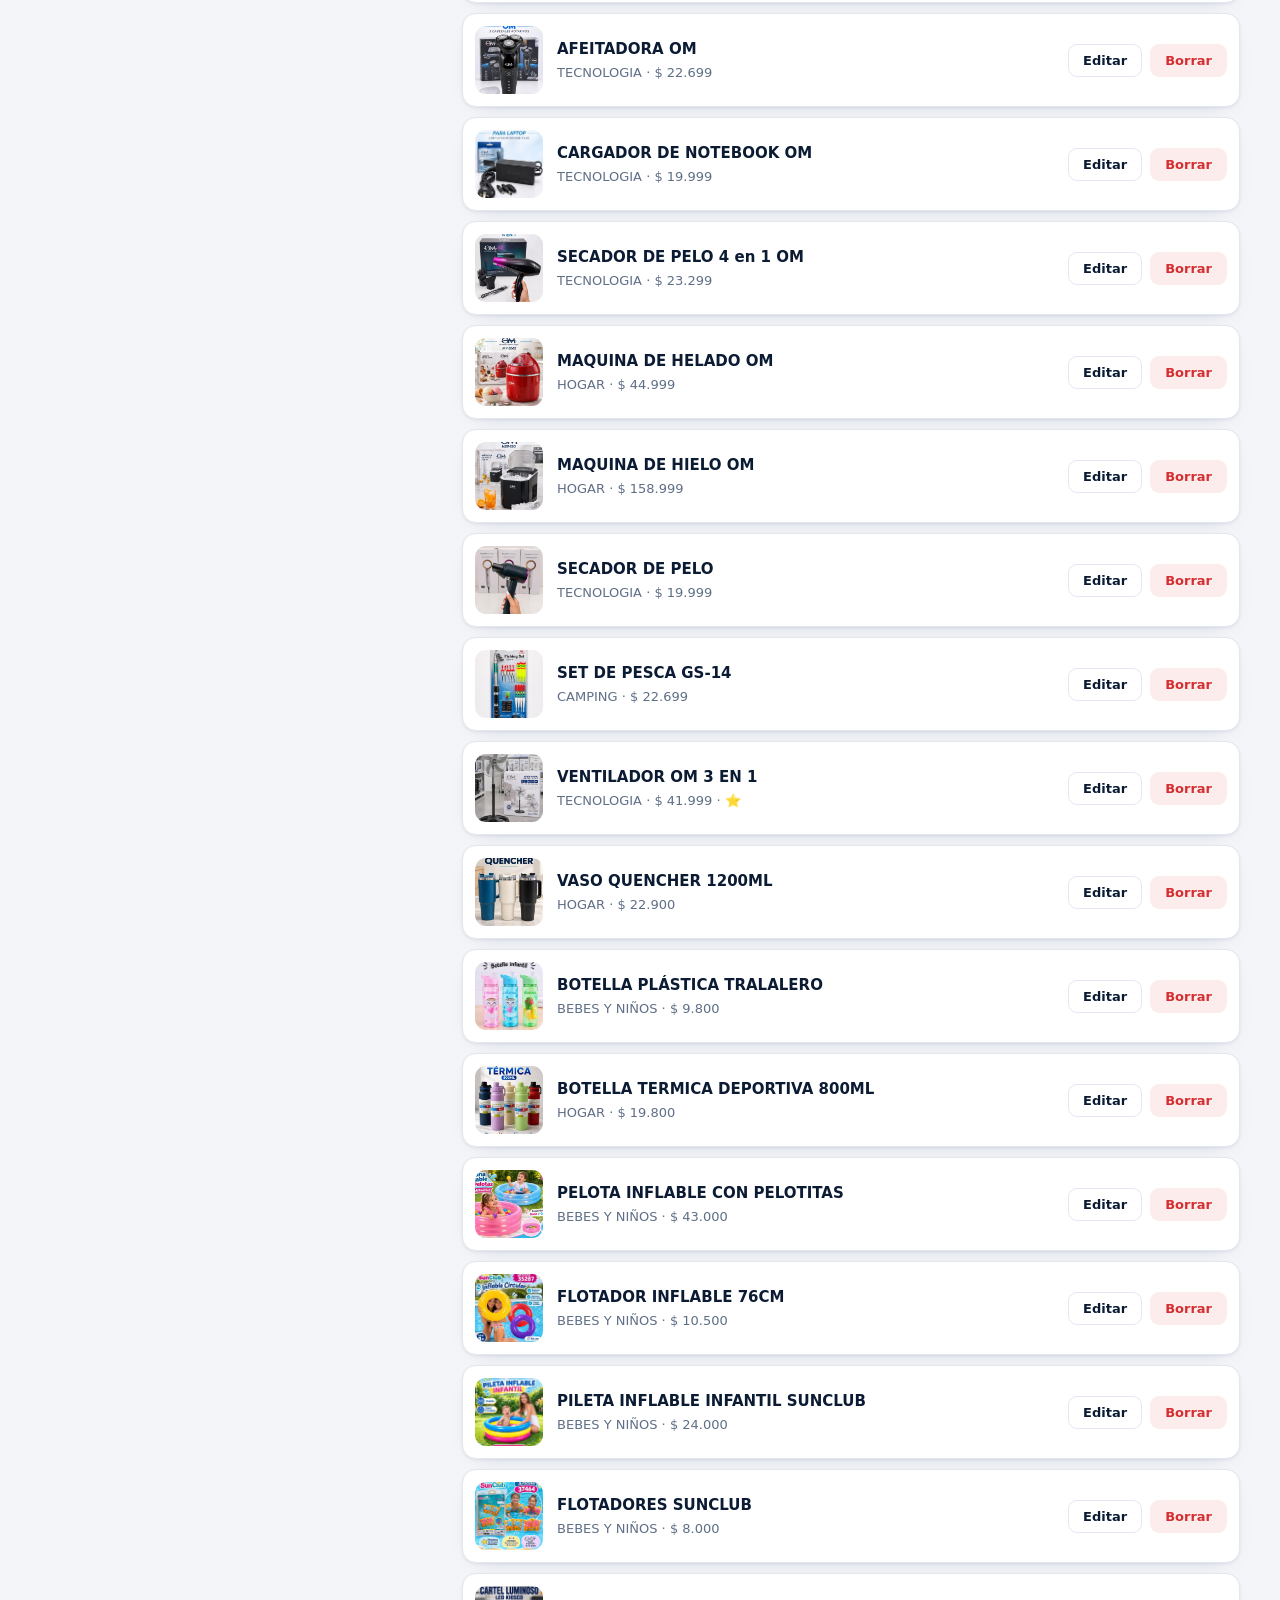
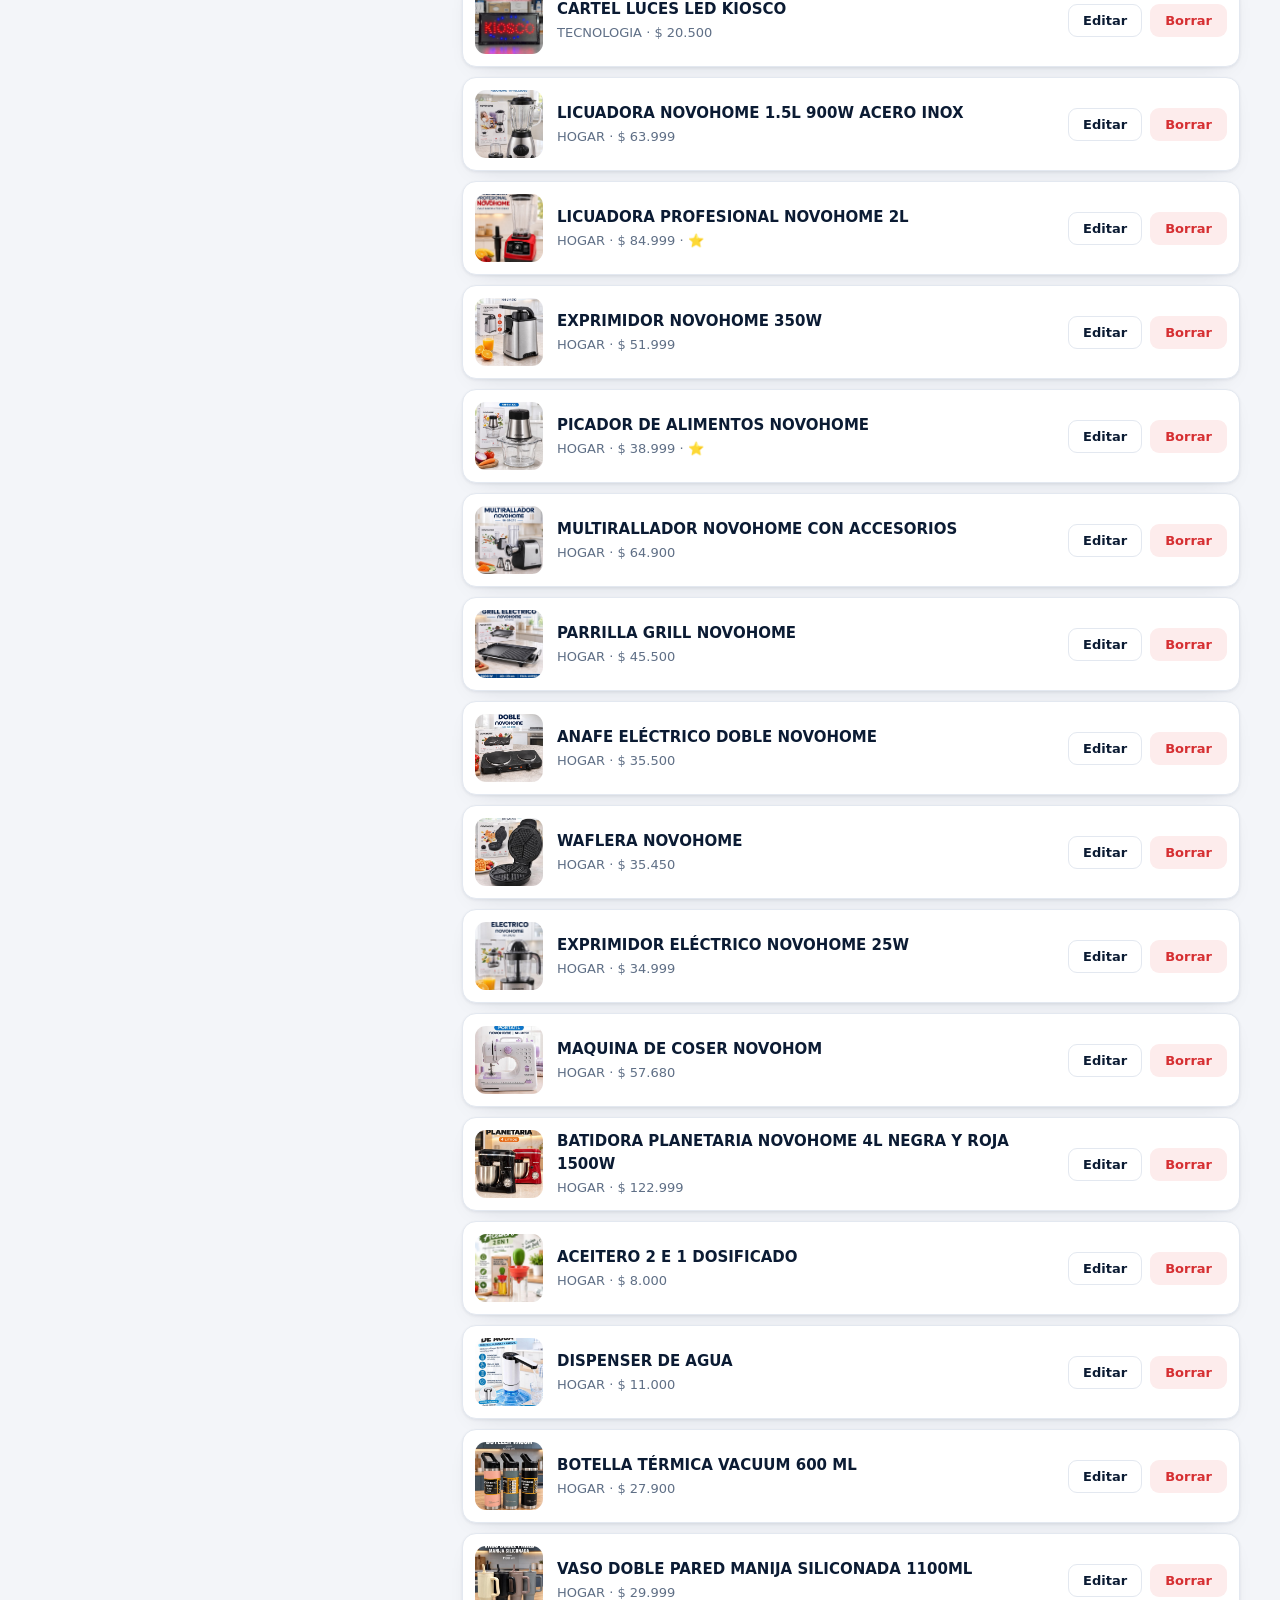
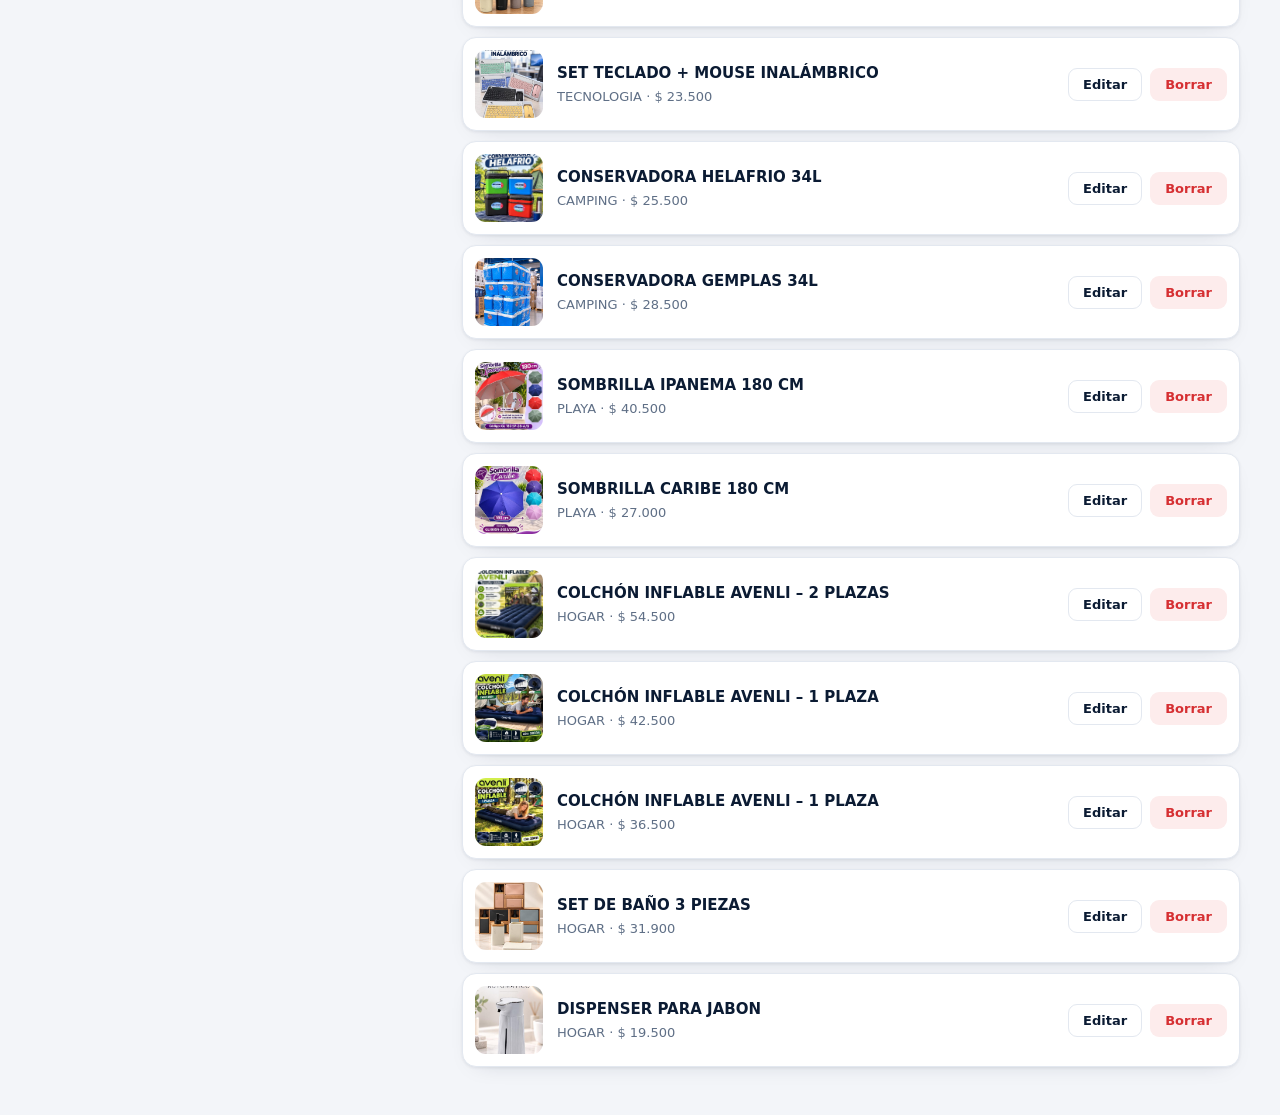
<file: admin.html>
<!DOCTYPE html>
<html lang="es">
<head>
  <meta charset="UTF-8">
  <meta name="viewport" content="width=device-width, initial-scale=1">
  <meta name="robots" content="noindex, nofollow">
  <title>Panel | CYN IMPORT</title>
  <link rel="stylesheet" href="css/admin.css">
</head>
<body>
  <header class="header">
    <div class="container header-in">
      <a class="logo" href="./"><span>CYN</span> IMPORT <small style="font-size:13px;color:var(--muted);font-weight:600">· Panel</small></a>
      <span style="flex:1"></span>
      <a class="btn btn-ghost btn-small" href="./">← Ver tienda</a>
    </div>
  </header>

  <main class="container">
    <div class="admin-wrap">
      <!-- Formulario -->
      <section class="box">
        <h2 id="form-title">Agregar producto</h2>
        <form id="form" autocomplete="off">
          <div class="preview" id="preview">📦</div>
          <div class="field">
            <label>Foto (opcional)</label>
            <input type="file" id="file" accept="image/*">
            <small>Se achica automáticamente. Si no subís foto se usa el emoji.</small>
          </div>
          <div class="field"><label>Nombre *</label><input id="name" required maxlength="80"></div>
          <div class="field"><label>Descripción</label><textarea id="description" rows="3" maxlength="300"></textarea></div>
          <div class="row2">
            <div class="field"><label>Precio *</label><input id="price" type="number" min="0" step="1" required></div>
            <div class="field"><label>Precio anterior</label><input id="old_price" type="number" min="0" step="1" placeholder="(opcional)"></div>
          </div>
          <div class="row2">
            <div class="field"><label>Categoría *</label><input id="category" list="cats" required maxlength="40"><datalist id="cats"></datalist></div>
            <div class="field"><label>Emoji</label><input id="emoji" maxlength="4" value="📦"></div>
          </div>
          <div class="field"><label>Color de fondo</label><input id="color" type="color" value="#1e3a8a" style="height:40px;padding:2px"></div>
          <label class="check"><input type="checkbox" id="available" checked> Disponible</label>
          <label class="check"><input type="checkbox" id="featured"> Destacado ⭐</label>
          <div style="display:flex;gap:8px;margin-top:6px">
            <button class="btn btn-primary" type="submit" id="save-btn">Guardar producto</button>
            <button class="btn btn-ghost" type="button" id="cancel-btn" style="display:none">Cancelar</button>
          </div>
        </form>
      </section>

      <!-- Lista -->
      <section>
        <div class="toolbar">
          <span class="status" id="status">Sin cambios</span>
          <span style="flex:1"></span>
          <button class="btn btn-accent btn-small" id="publish-btn">🚀 Publicar en GitHub</button>
          <button class="btn btn-ghost btn-small" id="download-btn">⬇ Descargar products.json</button>
          <button class="btn btn-ghost btn-small" id="import-btn">⬆ Importar</button>
          <button class="btn btn-ghost btn-small" id="reset-btn" title="Descarta los cambios no publicados">↺ Descartar cambios</button>
          <input type="file" id="import-file" accept="application/json" hidden>
        </div>
        <div class="box" style="margin-bottom:14px;font-size:14px;color:var(--muted)">
          Los cambios se guardan en <b>este navegador</b> hasta que los publiques. La tienda se actualiza al <b>Publicar</b> (tarda ~1 minuto en verse).
        </div>
        <div class="plist" id="list"></div>
      </section>
    </div>
  </main>

  <!-- Diálogo de publicación -->
  <dialog id="dlg">
    <h2 style="color:var(--navy);margin-bottom:6px">Publicar en GitHub</h2>
    <p style="font-size:13px;color:var(--muted);margin-bottom:14px">
      Necesitás un <b>token de GitHub</b> con permiso de escritura sobre este repositorio (ver README, sección "Token").
    </p>
    <div class="row2">
      <div class="field"><label>Usuario</label><input id="gh-owner"></div>
      <div class="field"><label>Repositorio</label><input id="gh-repo"></div>
    </div>
    <div class="row2">
      <div class="field"><label>Rama</label><input id="gh-branch" value="main"></div>
      <div class="field"><label>Token</label><input id="gh-token" type="password" autocomplete="off"></div>
    </div>
    <label class="check"><input type="checkbox" id="gh-remember"> Recordar en este navegador (no recomendado en PC compartidas)</label>
    <div class="msg" id="gh-msg"></div>
    <div style="display:flex;gap:8px;margin-top:14px;justify-content:flex-end">
      <button class="btn btn-ghost" id="gh-cancel" type="button">Cerrar</button>
      <button class="btn btn-primary" id="gh-go" type="button">Publicar</button>
    </div>
  </dialog>

  <script src="config.js"></script>
  <script src="js/shared.js"></script>
  <script src="js/admin.js"></script>
</body>
</html>
</file>
<file: css/styles.css>
:root {
  --primary: #0b1b33;
  --primary-soft: #1d3557;
  --navy: #0b1b33;           /* usado en el título de contacto */
  --accent: #ffb400;
  --accent-dark: #e09b00;
  --accent-soft: #fff4d6;
  --bg: #f3f5f9;
  --surface: #ffffff;
  --text: #0f1b2d;
  --muted: #5f6f86;
  --border: #e3e8f0;
  --wa: #1fa855;
  --wa-hover: #178a45;
  --danger: #e5383b;
  --radius-xl: 22px;
  --radius-lg: 16px;
  --radius-md: 12px;
  --shadow-sm: 0 1px 3px rgba(11, 27, 51, 0.06), 0 1px 2px rgba(11, 27, 51, 0.04);
  --shadow-md: 0 14px 30px -10px rgba(11, 27, 51, 0.18);
  /* tokens que cambian con el tema */
  --on-accent: #0b1b33;            /* texto sobre fondo amarillo (siempre oscuro) */
  --dark-bg: #0b1b33;              /* barra superior, footer, botones oscuros */
  --header-bg: rgba(255, 255, 255, 0.94);
  --img-bg: #f7f9fc;
  --border-strong: #d3dbe8;
  color-scheme: light;
}

/* ---------- Tema oscuro (se activa con el botón del header) ---------- */
:root[data-theme="dark"] {
  color-scheme: dark;
  --primary: #f1f5fb;              /* en oscuro, "primary" es el color de títulos */
  --primary-soft: #b7c6de;
  --navy: #f1f5fb;
  --accent-soft: rgba(255, 180, 0, 0.14);
  --bg: #0b1424;
  --surface: #131f35;
  --text: #e6edf7;
  --muted: #9db0cc;
  --border: #22324d;
  --border-strong: #31466b;
  --dark-bg: #060d19;
  --header-bg: rgba(11, 20, 36, 0.92);
  --img-bg: #1a2942;
  --shadow-sm: 0 1px 3px rgba(0, 0, 0, 0.45);
  --shadow-md: 0 14px 30px -10px rgba(0, 0, 0, 0.65);
}

* { box-sizing: border-box; margin: 0; padding: 0; }
html { scroll-behavior: smooth; scroll-padding-top: 130px; width: 100%; overflow-x: hidden; }
[hidden] { display: none !important; }

body {
  font-family: 'Inter', 'Segoe UI', system-ui, -apple-system, Roboto, sans-serif;
  background: var(--bg);
  color: var(--text);
  line-height: 1.55;
  min-width: 0;
  overflow-x: clip; /* red de seguridad: nada puede ensanchar la página */
  -webkit-font-smoothing: antialiased;
}
a { color: inherit; text-decoration: none; }
button, input, select { font-family: inherit; }
img { max-width: 100%; display: block; }

:focus-visible {
  outline: 3px solid var(--accent);
  outline-offset: 2px;
}

.container {
  width: min(1200px, 100% - 32px);
  margin: 0 auto;
}

/* ---------- Barra superior ---------- */
.topbar {
  background: var(--dark-bg);
  color: #e8eef7;
  text-align: center;
  font-size: 12.5px;
  font-weight: 600;
  padding: 9px 14px;
}
.topbar:empty { display: none; }

/* ---------- Header ---------- */
.header {
  background: var(--header-bg);
  backdrop-filter: saturate(1.4) blur(14px);
  -webkit-backdrop-filter: saturate(1.4) blur(14px);
  border-bottom: 1px solid var(--border);
  position: sticky;
  top: 0;
  z-index: 50;
}
.header-in {
  display: flex;
  align-items: center;
  gap: 18px;
  padding: 12px 0;
}
.logo {
  font-weight: 900;
  font-size: 22px;
  letter-spacing: -0.6px;
  color: var(--primary);
  display: flex;
  align-items: center;
  gap: 6px;
  white-space: nowrap;
}
.logo span {
  background: var(--accent);
  color: var(--on-accent);
  padding: 2px 9px;
  border-radius: 8px;
  transform: skewX(-6deg);
}

.search {
  flex: 1;
  max-width: 460px;
  position: relative;
  display: flex;
  align-items: center;
}
.search input {
  width: 100%;
  padding: 11px 44px 11px 18px;
  border: 1.5px solid var(--border);
  border-radius: 999px;
  font-size: 14px;
  background: var(--bg);
  color: var(--text);
  transition: border-color 0.2s, background 0.2s, box-shadow 0.2s;
}
.search input:focus {
  outline: none;
  background: var(--surface);
  border-color: var(--primary);
  box-shadow: 0 0 0 4px rgba(11, 27, 51, 0.08);
}
.search button {
  position: absolute;
  right: 6px;
  width: 32px;
  height: 32px;
  border: 0;
  background: transparent;
  cursor: pointer;
  font-size: 15px;
  border-radius: 50%;
}

.nav {
  display: flex;
  align-items: center;
  gap: 22px;
  margin-left: auto;
  font-size: 14px;
  font-weight: 600;
  color: var(--primary-soft);
}
.nav a:not(.btn) { position: relative; padding: 4px 0; }
.nav a:not(.btn)::after {
  content: "";
  position: absolute;
  left: 0; bottom: -2px;
  width: 100%; height: 2px;
  background: var(--accent);
  transform: scaleX(0);
  transform-origin: left;
  transition: transform 0.2s ease;
}
.nav a:not(.btn):hover::after { transform: scaleX(1); }

.burger {
  display: none;
  margin-left: auto;
  width: 42px;
  height: 42px;
  border-radius: 12px;
  border: 1px solid var(--border);
  background: var(--surface);
  color: var(--primary);
  font-size: 19px;
  cursor: pointer;
}

/* ---------- Botones ---------- */
.btn {
  display: inline-flex;
  align-items: center;
  justify-content: center;
  gap: 8px;
  padding: 13px 22px;
  border-radius: var(--radius-md);
  border: 0;
  font-weight: 700;
  font-size: 14px;
  cursor: pointer;
  transition: background 0.18s ease, transform 0.12s ease, box-shadow 0.18s ease;
  text-align: center;
}
.btn:active { transform: scale(0.97); }
.btn-primary { background: var(--dark-bg); color: #fff; }
.btn-primary:hover { background: #1d3557; }
.btn-accent { background: var(--accent); color: var(--on-accent); box-shadow: 0 8px 20px -6px rgba(255, 180, 0, 0.55); }
.btn-accent:hover { background: var(--accent-dark); }
.btn-outline {
  background: rgba(255, 255, 255, 0.08);
  color: #fff;
  border: 1.5px solid rgba(255, 255, 255, 0.35);
}
.btn-outline:hover { background: rgba(255, 255, 255, 0.18); }
.btn-small { padding: 9px 16px; font-size: 13px; border-radius: 10px; background: var(--dark-bg); color: #fff; }
.btn-small:hover { background: #1d3557; }
.btn-wa {
  background: var(--wa);
  color: #fff;
  width: 100%;
  margin-top: auto;
  padding: 12px 14px;
  font-size: 13.5px;
  border-radius: 11px;
}
.btn-wa:hover { background: var(--wa-hover); }
.btn-wa-big {
  background: var(--wa);
  color: #fff;
  padding: 17px 30px;
  font-size: 16px;
  border-radius: 14px;
  box-shadow: 0 12px 26px -8px rgba(31, 168, 85, 0.55);
}
.btn-wa-big:hover { background: var(--wa-hover); }
.btn-off {
  background: #e6eaf1;
  color: #8a97ab;
  width: 100%;
  margin-top: auto;
  padding: 12px 14px;
  font-size: 13.5px;
  border-radius: 11px;
  pointer-events: none;
}

/* ---------- Hero ---------- */
.hero { padding: 16px 0 6px; }
.hero-in {
  background:
    radial-gradient(circle at 85% 15%, rgba(255, 180, 0, 0.22), transparent 45%),
    radial-gradient(circle at 10% 100%, rgba(59, 110, 190, 0.35), transparent 50%),
    linear-gradient(135deg, #08142a 0%, #0f2548 60%, #0b1b33 100%);
  color: #fff;
  border-radius: var(--radius-xl);
  padding: 34px 40px;
  display: grid;
  grid-template-columns: minmax(0, 1.3fr) minmax(0, 0.7fr);
  gap: 24px;
  align-items: center;
  box-shadow: var(--shadow-md);
  position: relative;
  overflow: hidden;
}
.hero-in > :first-child { grid-column: 1; min-width: 0; }
.hero-in > .hero-art { grid-column: 2; grid-row: 1; }
.hero h1 {
  font-size: clamp(26px, 3.4vw, 40px);
  line-height: 1.08;
  font-weight: 900;
  letter-spacing: -1px;
}
.hero h1 em {
  color: var(--accent);
  font-style: normal;
  display: block;
}
.hero p {
  margin-top: 10px;
  color: #c3d0e4;
  font-size: 15px;
  max-width: 520px;
}
.hero-cta {
  display: flex;
  gap: 12px;
  flex-wrap: wrap;
  margin-top: 20px;
}
.hero-art {
  display: grid;
  grid-template-columns: repeat(3, 1fr);
  gap: 10px;
  max-width: 270px;
  justify-self: end;
  width: 100%;
}
.hero-art span {
  background: rgba(255, 255, 255, 0.07);
  border: 1px solid rgba(255, 255, 255, 0.14);
  border-radius: 14px;
  aspect-ratio: 1;
  display: grid;
  place-items: center;
  font-size: 26px;
  backdrop-filter: blur(4px);
}
.hero-art span:nth-child(even) { transform: translateY(14px); }

/* ---------- Beneficios ---------- */
.benefits {
  display: grid;
  grid-template-columns: repeat(auto-fit, minmax(220px, 1fr));
  gap: 14px;
  margin-top: 16px;
}
.benefit-card {
  background: var(--surface);
  border: 1px solid var(--border);
  border-radius: var(--radius-lg);
  padding: 16px 18px;
  display: flex;
  align-items: center;
  gap: 14px;
  box-shadow: var(--shadow-sm);
}
.benefit-card .ico {
  width: 46px;
  height: 46px;
  border-radius: 13px;
  background: var(--accent-soft);
  display: grid;
  place-items: center;
  font-size: 22px;
  flex-shrink: 0;
}
.benefit-card strong {
  display: block;
  font-size: 14px;
  font-weight: 800;
  color: var(--primary);
  line-height: 1.25;
}
.benefit-card span {
  display: block;
  font-size: 12.5px;
  color: var(--muted);
  margin-top: 2px;
}

/* ---------- Secciones ---------- */
.section { padding: 34px 0; }
.section-title {
  display: flex;
  align-items: center;
  justify-content: space-between;
  gap: 12px;
  margin-bottom: 20px;
}
.section-title h2 {
  font-size: clamp(20px, 3vw, 27px);
  font-weight: 800;
  color: var(--primary);
  letter-spacing: -0.5px;
  padding-left: 14px;
  border-left: 5px solid var(--accent);
  line-height: 1.15;
}
.section-title a {
  font-size: 13px;
  font-weight: 700;
  color: var(--primary);
  background: var(--accent-soft);
  padding: 7px 14px;
  border-radius: 999px;
  transition: background 0.15s;
}
.section-title a:hover { background: var(--accent); }

/* ---------- Categorías ---------- */
.cats {
  display: grid;
  grid-template-columns: repeat(auto-fit, minmax(150px, 1fr));
  gap: 14px;
}
.cat-box {
  background: var(--surface);
  border: 1.5px solid var(--border);
  border-radius: var(--radius-lg);
  padding: 18px 12px;
  display: flex;
  flex-direction: column;
  align-items: center;
  text-align: center;
  gap: 6px;
  cursor: pointer;
  box-shadow: var(--shadow-sm);
  transition: border-color 0.2s, transform 0.2s, box-shadow 0.2s;
}
.cat-box:hover {
  border-color: var(--accent);
  transform: translateY(-3px);
  box-shadow: var(--shadow-md);
}
.cat-box .c-ico {
  width: 54px;
  height: 54px;
  border-radius: 16px;
  background: var(--bg);
  display: grid;
  place-items: center;
  font-size: 28px;
}
.cat-box strong { font-size: 14px; font-weight: 800; color: var(--primary); }
.cat-box small { font-size: 12px; color: var(--muted); }

/* ---------- Banner promo ---------- */
.promo {
  background: linear-gradient(120deg, #ffb400 0%, #ff8a00 100%);
  color: var(--on-accent);
  border-radius: var(--radius-xl);
  padding: 30px 36px;
  display: flex;
  align-items: center;
  justify-content: space-between;
  gap: 20px;
  flex-wrap: wrap;
  box-shadow: 0 16px 32px -12px rgba(255, 138, 0, 0.5);
}
.promo h2 { font-size: clamp(20px, 3vw, 26px); font-weight: 900; letter-spacing: -0.4px; }
.promo p { font-size: 14.5px; font-weight: 500; margin-top: 4px; max-width: 560px; }

/* ---------- Filtros ---------- */
.toolbar {
  display: flex;
  align-items: center;
  justify-content: space-between;
  gap: 12px;
  flex-wrap: wrap;
  margin-bottom: 20px;
}
.chip {
  border: 1.5px solid var(--border);
  background: var(--surface);
  padding: 9px 16px;
  border-radius: 999px;
  cursor: pointer;
  font-size: 13px;
  font-weight: 700;
  color: var(--primary);
  transition: all 0.15s;
}
.chip:hover { border-color: var(--primary); }
.chip.active {
  background: var(--primary);
  color: #fff;
  border-color: var(--primary);
}
#sort {
  padding: 10px 14px;
  border-radius: 12px;
  border: 1.5px solid var(--border);
  background: var(--surface);
  font-size: 13px;
  font-weight: 700;
  color: var(--primary);
  cursor: pointer;
}

/* ---------- Productos ---------- */
.grid {
  display: grid;
  grid-template-columns: repeat(auto-fill, minmax(240px, 1fr));
  gap: 18px;
}
.card {
  background: var(--surface);
  border-radius: var(--radius-lg);
  border: 1px solid var(--border);
  overflow: hidden;
  display: flex;
  flex-direction: column;
  height: 100%;
  min-width: 0;
  box-shadow: var(--shadow-sm);
  transition: transform 0.2s, box-shadow 0.2s, border-color 0.2s;
}
.card:hover {
  transform: translateY(-4px);
  box-shadow: var(--shadow-md);
  border-color: var(--border-strong);
}
.card-img {
  aspect-ratio: 1 / 1;
  display: grid;
  grid-template-columns: minmax(0, 1fr);
  place-items: center;
  position: relative;
  overflow: hidden;
  background: var(--img-bg);
}
.card-img img { width: 100%; height: 100%; object-fit: cover; transition: transform 0.35s ease; }
.card:hover .card-img img { transform: scale(1.05); }
.card-img .emoji { font-size: 64px; filter: drop-shadow(0 6px 12px rgba(0, 0, 0, 0.22)); }

.badge {
  position: absolute;
  top: 12px;
  left: 12px;
  background: var(--danger);
  color: #fff;
  font-size: 11.5px;
  font-weight: 800;
  padding: 5px 10px;
  border-radius: 8px;
  z-index: 1;
}
.badge.star {
  left: auto;
  right: 12px;
  background: var(--accent);
  color: var(--on-accent);
}

.card-body {
  padding: 16px;
  display: flex;
  flex-direction: column;
  gap: 6px;
  flex: 1;
}
.cat {
  font-size: 11px;
  font-weight: 800;
  color: var(--muted);
  text-transform: uppercase;
  letter-spacing: 0.7px;
}
.card h3 {
  font-size: 15.5px;
  font-weight: 700;
  color: var(--primary);
  line-height: 1.3;
  overflow-wrap: anywhere;
}
.desc {
  font-size: 13px;
  color: var(--muted);
  display: -webkit-box;
  -webkit-line-clamp: 2;
  line-clamp: 2;
  -webkit-box-orient: vertical;
  overflow: hidden;
  margin-bottom: 4px;
}
.price {
  display: flex;
  align-items: baseline;
  gap: 8px;
  flex-wrap: wrap;
  margin-top: 2px;
  margin-bottom: 8px;
}
.price strong {
  font-size: 22px;
  font-weight: 900;
  color: var(--primary);
  letter-spacing: -0.5px;
}
.price .old {
  font-size: 13px;
  color: var(--muted);
  text-decoration: line-through;
}
.card h3 a:hover { text-decoration: underline; }
.card-actions { display: flex; flex-direction: column; gap: 8px; margin-top: auto; }
.btn-detail {
  background: var(--surface);
  color: var(--primary);
  border: 1.5px solid var(--border);
  width: 100%;
  padding: 10px 14px;
  font-size: 13.5px;
  border-radius: 11px;
}
.btn-detail:hover { border-color: var(--primary); }

/* ---------- Detalle de producto ---------- */
html.modal-open, html.modal-open body { overflow: hidden; }
.detail {
  width: min(940px, 100% - 24px);
  max-width: none;
  max-height: none;
  margin: auto;
  border: 0;
  border-radius: var(--radius-xl);
  background: var(--surface);
  color: var(--text);
  overflow: hidden;
  box-shadow: var(--shadow-md);
}
.detail::backdrop { background: rgba(8, 20, 42, 0.72); }
.detail-close {
  position: absolute;
  top: 12px;
  right: 12px;
  z-index: 2;
  width: 40px;
  height: 40px;
  border-radius: 50%;
  border: 1px solid var(--border);
  background: var(--surface);
  color: var(--primary);
  font-size: 17px;
  cursor: pointer;
  box-shadow: var(--shadow-sm);
}
.detail-body {
  display: grid;
  grid-template-columns: 1fr 1fr;
  max-height: calc(100vh - 32px);
  max-height: calc(100dvh - 32px);
  overflow-y: auto;
}
.detail-img {
  display: grid;
  place-items: center;
  align-self: start;
  position: sticky;
  top: 0;
  min-height: 360px;
  background: var(--img-bg);
}
.detail-img img { width: 100%; max-height: calc(100vh - 32px); max-height: calc(100dvh - 32px); object-fit: contain; }
.detail-img .emoji { font-size: 110px; }
.detail-info {
  display: flex;
  flex-direction: column;
  gap: 10px;
  padding: 34px 30px 28px;
  min-width: 0;
  overflow-wrap: anywhere;
}
.detail-info h2 { font-size: 24px; line-height: 1.2; color: var(--primary); padding-right: 30px; }
.detail-info .price { margin: 0; }
.detail-info .price strong { font-size: 30px; }
.detail-info h3 { font-size: 14px; color: var(--primary); margin-top: 6px; }
.detail-desc { font-size: 14.5px; color: var(--muted); white-space: pre-line; }
.detail-extra {
  list-style: none;
  display: grid;
  gap: 8px;
  background: var(--bg);
  border-radius: var(--radius-md);
  padding: 14px 16px;
  margin: 6px 0;
  font-size: 13.5px;
}
.detail-info .btn { margin-top: 0; flex-shrink: 0; }

/* ---------- FAQ ---------- */
.faq { display: grid; gap: 10px; max-width: 860px; }
.faq details {
  background: var(--surface);
  border: 1px solid var(--border);
  border-radius: var(--radius-lg);
  padding: 17px 20px;
  box-shadow: var(--shadow-sm);
  transition: border-color 0.2s;
}
.faq details[open] { border-color: var(--accent); }
.faq summary {
  font-weight: 700;
  font-size: 15px;
  color: var(--primary);
  cursor: pointer;
  list-style: none;
  display: flex;
  justify-content: space-between;
  align-items: center;
  gap: 12px;
}
.faq summary::-webkit-details-marker { display: none; }
.faq summary::after {
  content: "+";
  width: 28px;
  height: 28px;
  border-radius: 8px;
  background: var(--bg);
  display: grid;
  place-items: center;
  font-size: 19px;
  color: var(--primary);
  flex-shrink: 0;
}
.faq details[open] summary::after { content: "−"; background: var(--accent); }
.faq details p { margin-top: 10px; font-size: 14px; color: var(--muted); max-width: 70ch; }

/* ---------- Contacto ---------- */
.contact {
  background: var(--surface);
  border: 1px solid var(--border);
  border-radius: var(--radius-xl);
  padding: 34px;
  display: grid;
  grid-template-columns: 1.2fr 0.8fr;
  gap: 24px;
  align-items: center;
  box-shadow: var(--shadow-sm);
}
.contact h2 { font-size: 24px; letter-spacing: -0.4px; }
.contact ul {
  list-style: none;
  margin-top: 16px;
  display: grid;
  gap: 9px;
  font-size: 14.5px;
  font-weight: 600;
}

/* ---------- Footer ---------- */
.footer {
  background: var(--dark-bg);
  color: #b9c6da;
  padding: 44px 0 24px;
  font-size: 14px;
  margin-top: 20px;
}
.footer-grid {
  display: grid;
  grid-template-columns: 1.5fr 1fr 1fr;
  gap: 28px;
  padding-bottom: 28px;
  border-bottom: 1px solid rgba(255, 255, 255, 0.12);
}
.footer .logo { color: #fff; margin-bottom: 12px; }
.footer h4 { color: #fff; margin-bottom: 10px; font-size: 15px; }
.footer a { display: block; padding: 4px 0; color: #9fb0c9; cursor: pointer; }
.footer a:hover { color: var(--accent); }
.copy { text-align: center; padding-top: 22px; font-size: 12.5px; color: #7f91ad; }

.empty { text-align: center; color: var(--muted); padding: 48px 16px; grid-column: 1 / -1; }

.wa-float {
  position: fixed;
  right: 18px;
  bottom: 18px;
  width: 58px;
  height: 58px;
  border-radius: 50%;
  background: var(--wa);
  color: #fff;
  display: grid;
  place-items: center;
  font-size: 27px;
  box-shadow: 0 10px 26px rgba(31, 168, 85, 0.45);
  z-index: 40;
  transition: transform 0.15s;
}
.wa-float:hover { transform: scale(1.08); }

/* ================= TABLET ================= */
@media (max-width: 900px) {
  .hero-in { grid-template-columns: minmax(0, 1fr); padding: 28px 20px; text-align: center; }
  .hero p { margin-inline: auto; }
  .hero-cta { justify-content: center; }
  .hero-in > .hero-art { grid-column: 1; grid-row: auto; }
  .hero-art { grid-template-columns: repeat(6, 1fr); max-width: 330px; margin: 4px auto 0; justify-self: center; }
  .hero-art span { font-size: 18px; border-radius: 10px; }
  .hero-art span:nth-child(even) { transform: none; }
  .benefits { grid-template-columns: repeat(2, minmax(0, 1fr)); }
  .contact, .footer-grid { grid-template-columns: minmax(0, 1fr); }
  .contact { padding: 26px 22px; }
  .promo { padding: 24px 22px; }
}

/* ================= CELULAR ================= */
@media (max-width: 600px) {
  html { scroll-padding-top: 110px; }
  .container { width: calc(100% - 24px); }
  .topbar { font-size: 11.5px; padding: 8px 10px; }

  .header-in { flex-wrap: wrap; gap: 10px; padding: 10px 0; }
  .burger { display: grid; place-items: center; order: 2; margin-left: 0; }
  .theme-toggle { order: 2; margin-left: auto; }
  .search { order: 3; flex: 1 1 100%; max-width: 100%; }
  .nav {
    display: none;
    order: 4;
    flex: 1 1 100%;
    flex-direction: column;
    align-items: stretch;
    background: var(--surface);
    padding: 12px;
    border-radius: 14px;
    border: 1px solid var(--border);
    gap: 8px;
    margin-left: 0;
  }
  .nav.open { display: flex; }
  .nav a { padding: 8px 4px; }
  .nav a:not(.btn)::after { display: none; }

  .hero { padding: 14px 0 6px; }
  .hero-in { padding: 22px 16px; border-radius: 20px; }
  .hero-cta { flex-direction: column; }
  .hero-cta .btn { width: 100%; }

  .benefits { grid-template-columns: repeat(2, minmax(0, 1fr)); gap: 8px; }
  .benefit-card:last-child:nth-child(odd) { grid-column: 1 / -1; }
  .benefit-card { flex-direction: column; text-align: center; padding: 14px 8px; gap: 8px; }
  .benefit-card .ico { width: 40px; height: 40px; font-size: 20px; }
  .benefit-card strong { font-size: 12.5px; }
  .benefit-card span { font-size: 11px; }

  .section { padding: 26px 0; }
  .section-title h2 { padding-left: 10px; border-left-width: 4px; }

  .cats {
    display: flex;
    width: 100%;
    max-width: 100%;
    overflow-x: auto;
    gap: 10px;
    padding-bottom: 8px;
    scroll-snap-type: x mandatory;
    -webkit-overflow-scrolling: touch;
  }
  .cats::-webkit-scrollbar { display: none; }
  .cat-box { min-width: 120px; flex-shrink: 0; scroll-snap-align: start; padding: 14px 10px; }

  .toolbar { flex-direction: column; flex-wrap: nowrap; align-items: stretch; }
  #chips { overflow-x: auto; flex-wrap: nowrap !important; padding-bottom: 4px; min-width: 0; max-width: 100%; width: 100%; }
  #chips::-webkit-scrollbar { display: none; }
  .chip { white-space: nowrap; }
  #sort { width: 100%; }

  /* 2 productos por fila en celular */
  .grid { grid-template-columns: repeat(2, minmax(0, 1fr)); gap: 10px; }
  .card-body { padding: 11px; gap: 4px; }
  .card h3 { font-size: 13.5px; }
  .desc { display: none; }
  .price strong { font-size: 17px; }
  .price .old { font-size: 12px; }
  .badge { top: 8px; left: 8px; font-size: 10.5px; padding: 4px 8px; }
  .badge.star { right: 8px; left: auto; }
  .btn-wa, .btn-off, .btn-detail { padding: 10px 8px; font-size: 12.5px; }

  .detail-body { grid-template-columns: 1fr; }
  .detail-img { position: static; min-height: 240px; }
  .detail-img img { max-height: 55vh; }
  .detail-info { padding: 20px 18px; }
  .card:hover { transform: none; }

  .promo { flex-direction: column; align-items: flex-start; }
  .promo .btn { width: 100%; }
  .faq details { padding: 14px 16px; }
  .btn-wa-big { width: 100%; padding: 16px 18px; }
  .wa-float { width: 54px; height: 54px; right: 14px; bottom: 14px; }
}

/* ---------- Ofertas desactivadas (no hay ofertas por ahora) ----------
   Para volver a usarlas, borrá este bloque. */
#sec-promo, #ofertas { display: none !important; }

/* ---------- Logo ---------- */
.logo-img {
  width: 44px;
  height: 44px;
  border-radius: 50%;
  flex-shrink: 0;
  box-shadow: 0 2px 8px rgba(11, 27, 51, 0.28);
}
.footer .logo-img { width: 48px; height: 48px; }
.hero-logo {
  display: block;
  width: 84px;
  height: 84px;
  border-radius: 50%;
  margin: 0 0 12px;
  box-shadow: 0 0 0 3px rgba(255, 255, 255, 0.12), 0 14px 30px -8px rgba(0, 0, 0, 0.55);
}
@media (max-width: 900px) { .hero-logo { margin: 0 auto 12px; } }
@media (max-width: 600px) { .logo-img { width: 40px; height: 40px; } .hero-logo { width: 72px; height: 72px; } }

/* ---------- Íconos (Font Awesome) ---------- */
i.ic { font-style: normal; line-height: 1; margin-right: 0.4em; }
i.ic:only-child, .btn i.ic { margin-right: 0; }
.topbar i.ic { color: var(--accent); }
.search button { color: var(--primary-soft); }
.section-title h2 i.ic { color: var(--accent-dark); }
.hero-art span i.ic { color: var(--accent); }
.benefit-card .ico { color: var(--accent-dark); }
.cat-box .c-ico { color: var(--primary-soft); }
.card-img .emoji, .detail-img .emoji { color: #b8c3d6; filter: none; }
.wa-float i.ic { font-size: 30px; }
.promo h2 i.ic { color: var(--primary); }
.detail-close i.ic, .burger i.ic { margin: 0; }

@media (prefers-reduced-motion: reduce) {
  html { scroll-behavior: auto; }
  *, *::before, *::after { transition: none !important; animation: none !important; }
}

/* ---------- Botón de tema claro / oscuro ---------- */
.theme-toggle {
  display: grid;
  place-items: center;
  flex-shrink: 0;
  width: 42px;
  height: 42px;
  border-radius: 12px;
  border: 1px solid var(--border);
  background: var(--surface);
  color: var(--primary);
  font-size: 17px;
  cursor: pointer;
  transition: border-color 0.2s, transform 0.2s;
}
.theme-toggle:hover { border-color: var(--accent); transform: translateY(-1px); }
.theme-toggle i.ic { margin: 0; }

/* ---------- Ajustes finos del tema oscuro ---------- */
:root[data-theme="dark"] .btn-primary,
:root[data-theme="dark"] .btn-small { background: var(--accent); color: var(--on-accent); }
:root[data-theme="dark"] .btn-primary:hover,
:root[data-theme="dark"] .btn-small:hover { background: var(--accent-dark); }
:root[data-theme="dark"] .chip.active { background: var(--accent); color: var(--on-accent); border-color: var(--accent); }
:root[data-theme="dark"] .btn-off { background: #1c2a43; color: #7d8fab; }
:root[data-theme="dark"] .hero-in { border: 1px solid rgba(255, 255, 255, 0.08); }
:root[data-theme="dark"] .footer { border-top: 1px solid rgba(255, 255, 255, 0.06); }
:root[data-theme="dark"] .search input:focus { box-shadow: 0 0 0 4px rgba(255, 180, 0, 0.18); }
:root[data-theme="dark"] .topbar { border-bottom: 1px solid rgba(255, 255, 255, 0.05); }
</file>
<file: css/admin.css>
/* =========================================================
   CYN IMPORT - admin.css (panel de productos)
   ========================================================= */

:root {
  --primary: #0b1b33;
  --primary-soft: #1d3557;
  --navy: #0b1b33;
  --accent: #ffb400;
  --accent-dark: #e09b00;
  --accent-soft: #fff4d6;
  --bg: #f3f5f9;
  --surface: #ffffff;
  --text: #0f1b2d;
  --muted: #5f6f86;
  --border: #e3e8f0;
  --ok: #178a45;
  --danger: #d62f32;
  --shadow: 0 1px 3px rgba(11, 27, 51, 0.07), 0 8px 24px -16px rgba(11, 27, 51, 0.25);
}

* { box-sizing: border-box; margin: 0; padding: 0; }
[hidden] { display: none !important; }

body {
  font-family: 'Inter', 'Segoe UI', system-ui, -apple-system, Roboto, sans-serif;
  background: var(--bg);
  color: var(--text);
  line-height: 1.5;
  -webkit-font-smoothing: antialiased;
}
a { color: inherit; text-decoration: none; }
button, input, textarea, select { font-family: inherit; }
img { max-width: 100%; display: block; }
:focus-visible { outline: 3px solid var(--accent); outline-offset: 2px; }

.container { width: min(1200px, 100% - 32px); margin: 0 auto; }

/* ---------- Encabezado ---------- */
.header {
  background: var(--surface);
  border-bottom: 1px solid var(--border);
  position: sticky;
  top: 0;
  z-index: 20;
}
.header-in { display: flex; align-items: center; gap: 12px; padding: 12px 0; }
.logo {
  display: flex;
  align-items: center;
  gap: 6px;
  font-size: 22px;
  font-weight: 900;
  letter-spacing: -0.6px;
  color: var(--primary);
  white-space: nowrap;
}
.logo span {
  background: var(--accent);
  padding: 2px 9px;
  border-radius: 8px;
  transform: skewX(-6deg);
}

/* ---------- Botones ---------- */
.btn {
  display: inline-flex;
  align-items: center;
  justify-content: center;
  gap: 8px;
  padding: 12px 20px;
  border: 1.5px solid transparent;
  border-radius: 11px;
  font-size: 14px;
  font-weight: 700;
  cursor: pointer;
  transition: background 0.15s, border-color 0.15s, transform 0.1s;
}
.btn:active { transform: scale(0.97); }
.btn:disabled { opacity: 0.55; cursor: wait; }
.btn-small { padding: 8px 14px; font-size: 13px; border-radius: 9px; }
.btn-primary { background: var(--primary); color: #fff; }
.btn-primary:hover { background: var(--primary-soft); }
.btn-accent { background: var(--accent); color: var(--primary); }
.btn-accent:hover { background: var(--accent-dark); }
.btn-ghost { background: var(--surface); color: var(--primary); border-color: var(--border); }
.btn-ghost:hover { border-color: var(--primary); }
.btn-danger { background: #fdecec; color: var(--danger); }
.btn-danger:hover { background: var(--danger); color: #fff; }

/* ---------- Distribución ---------- */
.admin-wrap {
  display: grid;
  grid-template-columns: 400px minmax(0, 1fr);
  gap: 22px;
  align-items: start;
  padding: 24px 0 48px;
}
.box {
  background: var(--surface);
  border: 1px solid var(--border);
  border-radius: 18px;
  padding: 22px;
  box-shadow: var(--shadow);
}

/* ---------- Formulario ---------- */
#form-title {
  font-size: 20px;
  color: var(--primary);
  border-left: 5px solid var(--accent);
  padding-left: 12px;
  line-height: 1.2;
  margin-bottom: 18px;
}
.preview {
  height: 220px;
  border-radius: 14px;
  display: grid;
  grid-template: minmax(0, 1fr) / minmax(0, 1fr);
  place-items: center;
  overflow: hidden;
  font-size: 72px;
  margin-bottom: 16px;
  background: var(--primary);
}
.preview img { width: 100%; height: 100%; object-fit: contain; background: #fff; }
.field { display: flex; flex-direction: column; gap: 6px; margin-bottom: 14px; min-width: 0; }
.field label { font-size: 13px; font-weight: 700; color: var(--primary); }
.field small { font-size: 12px; color: var(--muted); }
.field input, .field textarea {
  width: 100%;
  padding: 11px 13px;
  border: 1.5px solid var(--border);
  border-radius: 10px;
  background: #fbfcfe;
  color: var(--text);
  font-size: 14px;
}
.field textarea { resize: vertical; min-height: 96px; }
.field input:focus, .field textarea:focus {
  outline: none;
  background: #fff;
  border-color: var(--primary);
  box-shadow: 0 0 0 4px rgba(11, 27, 51, 0.08);
}
.field input[type="file"] { padding: 8px; border-style: dashed; cursor: pointer; }
.field input[type="file"]::file-selector-button {
  margin-right: 10px;
  padding: 7px 12px;
  border: 0;
  border-radius: 8px;
  background: var(--accent-soft);
  color: var(--primary);
  font-weight: 700;
  cursor: pointer;
}
.field input[type="color"] { cursor: pointer; }
.row2 { display: grid; grid-template-columns: 1fr 1fr; gap: 12px; }
.check {
  display: flex;
  align-items: center;
  gap: 10px;
  margin-bottom: 10px;
  font-size: 14px;
  font-weight: 600;
  cursor: pointer;
}
.check input { width: 18px; height: 18px; accent-color: var(--primary); flex-shrink: 0; }
#save-btn { flex: 1; }

/* ---------- Lista de productos ---------- */
.toolbar {
  display: flex;
  flex-wrap: wrap;
  align-items: center;
  gap: 8px;
  margin-bottom: 14px;
}
.status {
  font-size: 13px;
  font-weight: 800;
  padding: 7px 14px;
  border-radius: 999px;
  background: #e5f5ec;
  color: var(--ok);
}
.toolbar > span[style] { display: none; }
.status { margin-right: auto; flex-basis: 100%; text-align: center; }
.status.dirty { background: var(--accent-soft); color: #8a5a00; }
.plist { display: grid; gap: 10px; }
.pitem {
  display: flex;
  align-items: center;
  gap: 14px;
  background: var(--surface);
  border: 1px solid var(--border);
  border-radius: 14px;
  padding: 12px;
  box-shadow: var(--shadow);
}
.thumb {
  width: 68px;
  height: 68px;
  flex-shrink: 0;
  border-radius: 11px;
  overflow: hidden;
  display: grid;
  grid-template: minmax(0, 1fr) / minmax(0, 1fr);
  place-items: center;
  font-size: 30px;
}
.thumb img { width: 100%; height: 100%; object-fit: cover; }
.info { flex: 1; min-width: 0; }
.info strong { display: block; font-size: 15px; color: var(--primary); overflow-wrap: anywhere; }
.info small { display: block; font-size: 13px; color: var(--muted); margin-top: 3px; }
.tag-off { color: var(--danger); font-weight: 800; }
.acts { display: flex; gap: 8px; flex-shrink: 0; }
.empty {
  text-align: center;
  color: var(--muted);
  padding: 48px 16px;
  border: 2px dashed var(--border);
  border-radius: 14px;
}

/* ---------- Ventana de publicación ---------- */
dialog {
  width: min(540px, 100% - 24px);
  max-height: calc(100vh - 32px);
  margin: auto;
  padding: 26px;
  border: 0;
  border-radius: 18px;
  background: var(--surface);
  color: var(--text);
  box-shadow: 0 24px 60px -20px rgba(11, 27, 51, 0.5);
}
dialog::backdrop { background: rgba(8, 20, 42, 0.7); }
.msg { margin-top: 6px; font-size: 13.5px; font-weight: 700; color: var(--muted); }
.msg:empty { display: none; }
.msg.ok { color: var(--ok); }
.msg.err { color: var(--danger); }

/* ---------- Tablet y celular ---------- */
@media (max-width: 900px) {
  .admin-wrap { grid-template-columns: minmax(0, 1fr); }
}
@media (max-width: 600px) {
  .container { width: calc(100% - 24px); }
  .logo { font-size: 18px; }
  .admin-wrap { padding-top: 14px; gap: 18px; }
  .box { padding: 16px; }
  .toolbar .btn { flex: 1 1 calc(50% - 8px); }
  .pitem { flex-wrap: wrap; }
  .acts { width: 100%; }
  .acts .btn { flex: 1; }
  .row2 { grid-template-columns: minmax(0, 1fr); gap: 0; }
}
</file>
